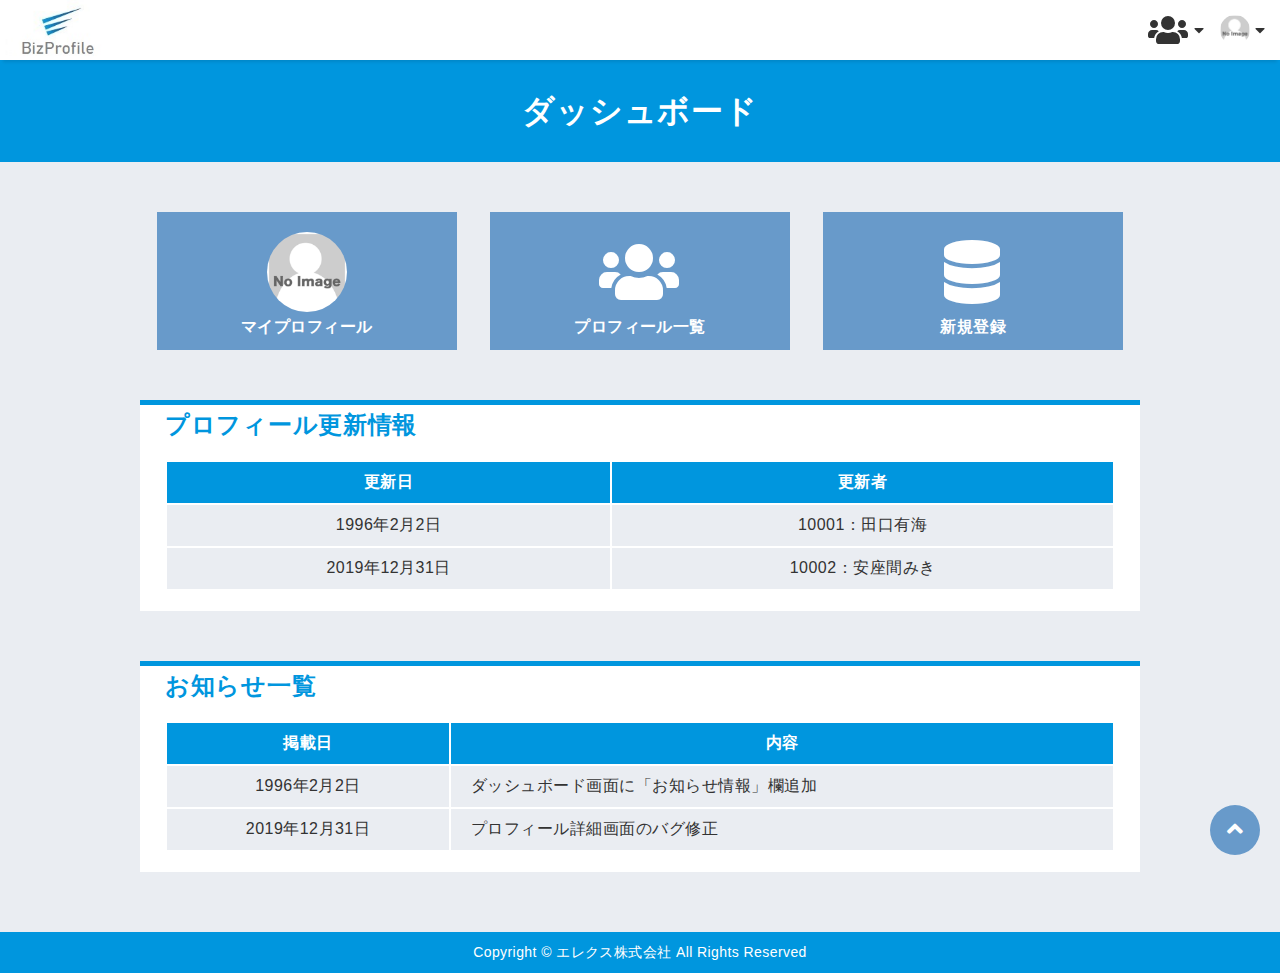
<file: dashboard.html>
<!DOCTYPE html>
<html lang="ja">

<head>
  <meta charset="UTF-8">
  <meta name="viewport" content="width=device-width, initial-scale=1.0">
  <meta http-equiv="X-UA-Compatible" content="ie=edge">
  <title>ダッシュボード | BizProfile</title>
  <link rel="stylesheet" type="text/css" href="/css/ress.css">
  <link rel="stylesheet" type="text/css" href="/css/common.css">
  <link rel="stylesheet" type="text/css" href="/css/dashboard.css">
  <link rel="stylesheet" href="https://use.fontawesome.com/releases/v5.6.4/css/all.css">
</head>

<body>
  <header class="header">
    <div class="header__logo">
      <a href="/dashboard.html"><img src="/images/img_logo_elecs.jpg" alt="BizProfile" class="header__logo"></a>
    </div>
    <nav class="sp-none">
      <ul class="header__nav">
        <li class="header__nav-item">
          <span class="fas fa-users fa-2x"></span>
          <span class="fas fa-caret-down header__nav-item-arrows"></span>
          <ul class="header__dropDown">
            <li class="header__dropDown-item"><a href="/memberlist.html">プロフィール一覧</a></li>
            <li class="header__dropDown-item"><a href="#">新規登録</a></li>
          </ul>
        </li>
        <li class="header__nav-item">
          <img src="/images/no_image.png" alt="個人メニュー" class="header__nav-item-image">
          <span class="fas fa-caret-down header__nav-item-arrows"></span>
          <ul class="header__dropDown">
            <li class="header__dropDown-item header__dropDown-item--userName">小寺ひめ</li>
            <li class="header__dropDown-item"><a href="/dashboard.html">ダッシュボード</a></li>
            <li class="header__dropDown-item"><a href="/memberdetail.html">マイプロフィール</a></li>
          </ul>
        </li>
      </ul>
    </nav>
    <nav class="global-nav pc-none">
      <div class="global-nav__user">
        <div class="global-nav__userIcon">
          <img src="/images/no_image.png" alt="個人メニュー" class="global-nav__userIcon-image">
        </div>
        <div class="global-nav__userName">小寺ひめ</div>
      </div>
      <ul class="global-nav__list">
        <li class="global-nav__item"><a href="/dashboard.html">ダッシュボード</a></li>
        <li class="global-nav__item"><a href="/memberdetail.html">マイプロフィール</a></li>
        <li class="global-nav__item"><a href="/memberlist.html">プロフィール一覧</a></li>
        <li class="global-nav__item"><a href="">新規登録</a></li>
      </ul>
    </nav>
    <div class="hamburger" id="js-hamburger">
      <span class="hamburger__line hamburger__line--1"></span>
      <span class="hamburger__line hamburger__line--2"></span>
      <span class="hamburger__line hamburger__line--3"></span>
    </div>
    <div class="black-bg" id="js-black-bg"></div>
  </header>
  <div class="main">
    <h1 class="title">ダッシュボード</h1>
    <nav class="menu">
      <ul class="menu__nav">
        <li class="menu__nav-item">
          <a href="/memberdetail.html">
            <img src="/images/no_image.png" alt="マイプロフィール" class="menu__nav-item-image-circle">
            <span class="menu__nav-item-text">マイプロフィール</span>
          </a>
        </li>
        <li class="menu__nav-item">
          <a href="/memberlist.html">
            <span class="menu__nav-item-icon">
              <span class="fas fa-users fa-4x menu__nav-item-icon-color"></span>
            </span>
            <span class="menu__nav-item-text">プロフィール一覧</span>
          </a>
        </li>
        <li class="menu__nav-item">
          <a href="">
            <span class="menu__nav-item-icon">
              <span class="fas fa-database fa-4x menu__nav-item-icon-color"></span>
            </span>
            <span class="menu__nav-item-text">新規登録</span>
          </a>
        </li>
      </ul>
    </nav>
    <div class="contents">
      <h2 class="contents__title">プロフィール更新情報</h2>
      <table class="table">
        <thead>
          <tr>
            <th class="table__thead">更新日</th>
            <th class="table__thead">更新者</th>
          </tr>
        </thead>
        <tbody>
          <tr>
            <td class="table__tbody">1996年2月2日</td>
            <td class="table__tbody">10001：田口有海</td>
          </tr>
          <tr>
            <td class="table__tbody">2019年12月31日</td>
            <td class="table__tbody">10002：安座間みき</td>
          </tr>
        </tbody>
      </table>
    </div>
    <div class="contents">
      <h2 class="contents__title">お知らせ一覧</h2>
      <table class="table">
        <thead>
          <tr>
            <th class="table__thead ">掲載日</th>
            <th class="table__thead">内容</th>
          </tr>
        </thead>
        <tbody>
          <tr>
            <td class="table__tbody">1996年2月2日</td>
            <td class="table__tbody table__tbody--subject">ダッシュボード画面に「お知らせ情報」欄追加</td>
          </tr>
          <tr>
            <td class="table__tbody">2019年12月31日</td>
            <td class="table__tbody table__tbody--subject">プロフィール詳細画面のバグ修正</td>
          </tr>
        </tbody>
      </table>
    </div>
  </div>
  <footer class="footer">Copyright © エレクス株式会社 All Rights Reserved</footer>
  <div id="page_top" class="page_top"><a href="#"></a></div>

  <script type="text/javascript" src="js/common.js"></script>
</body>

</html>
</file>
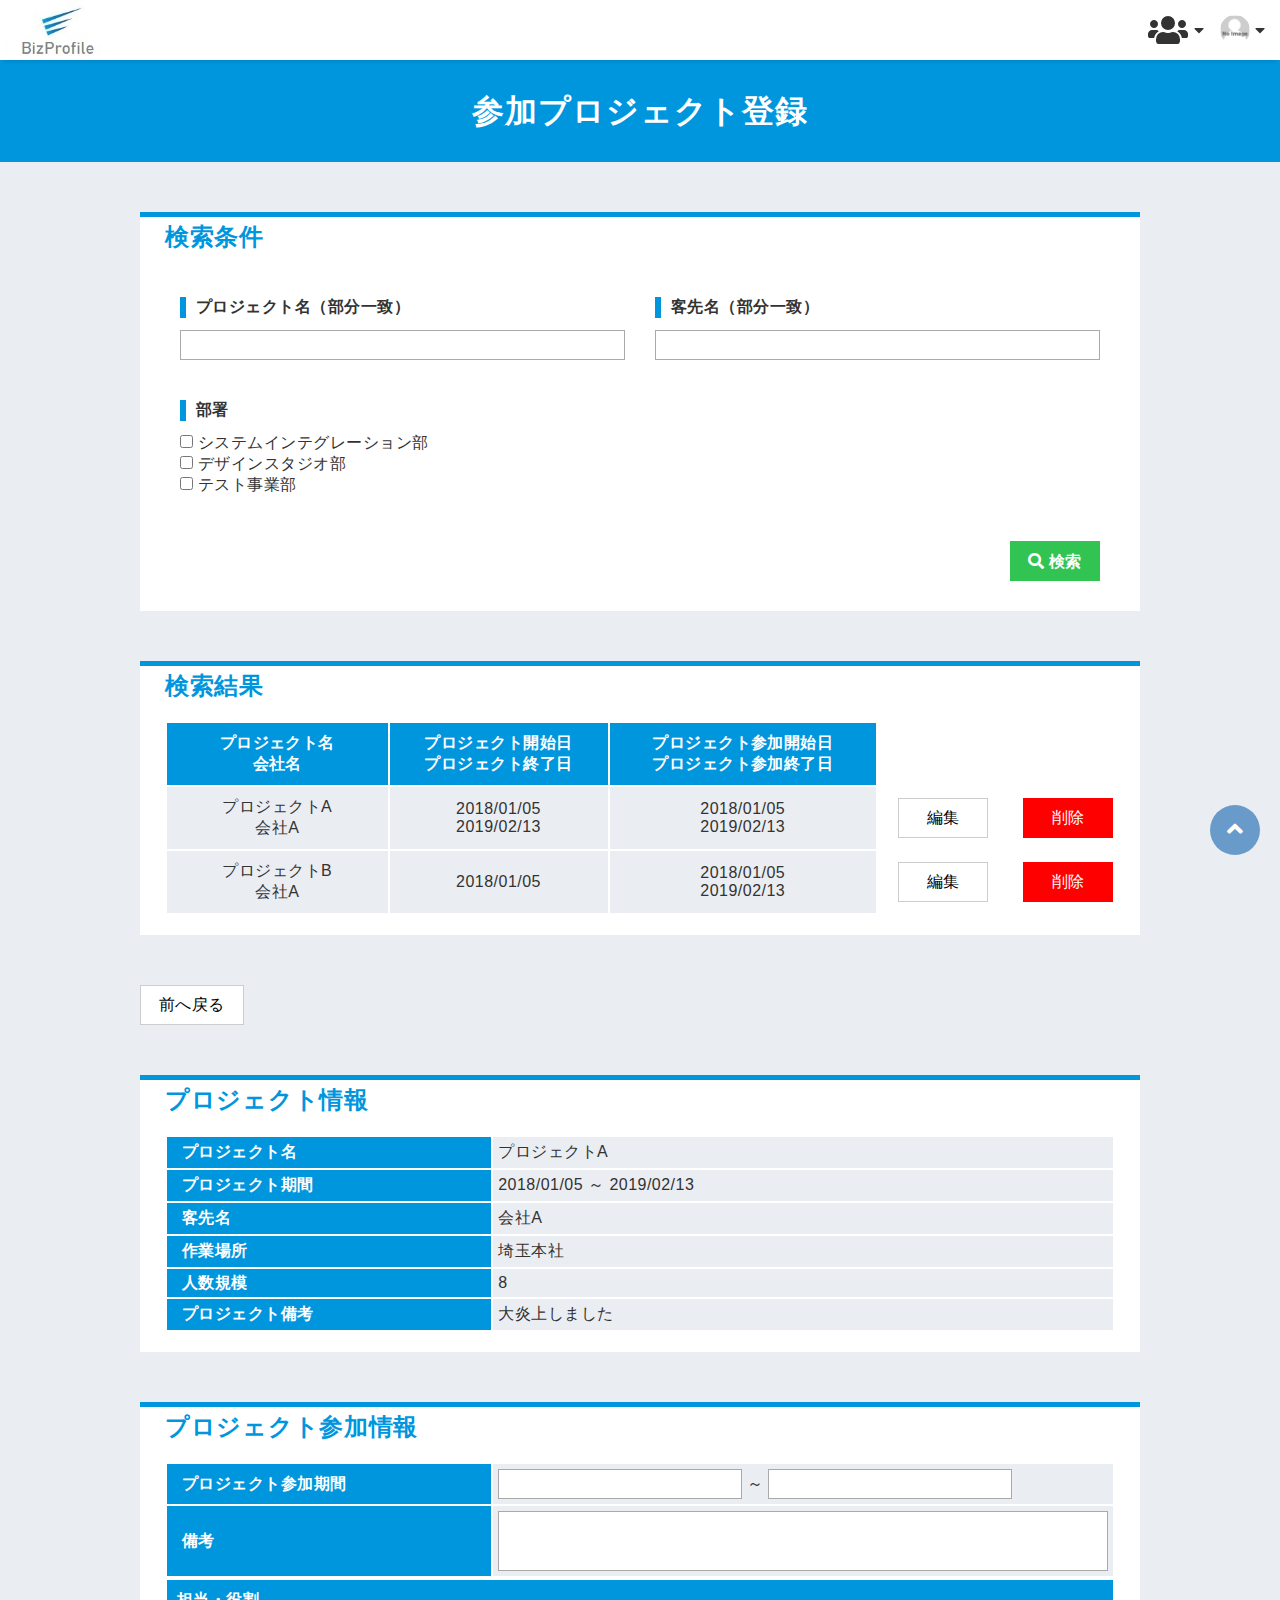
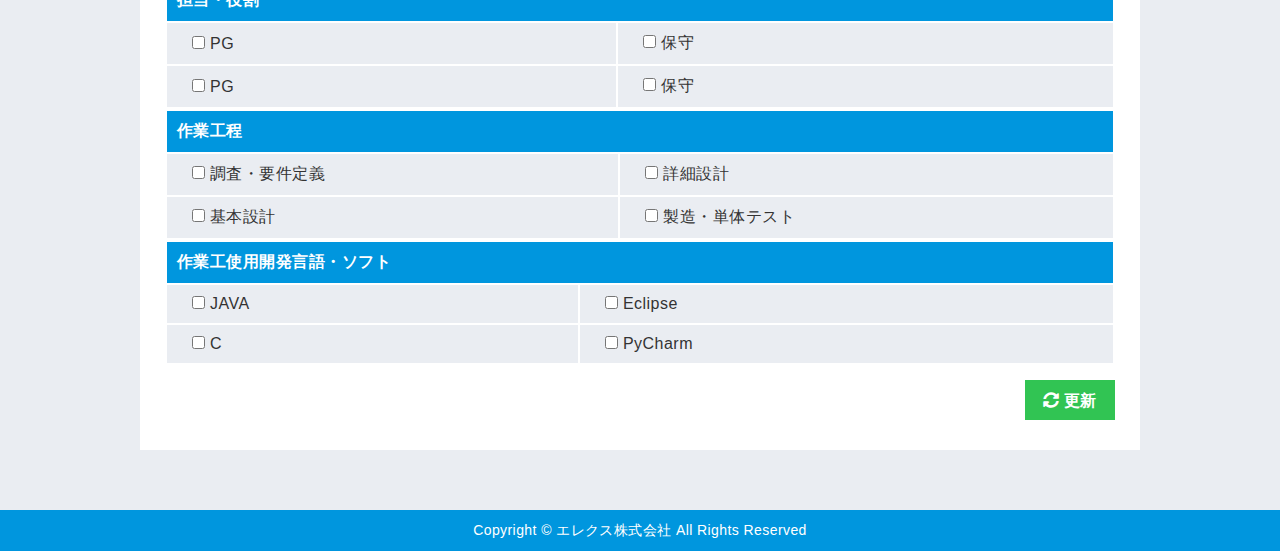
<file: entryproject.html>
<!DOCTYPE html>
<html lang="ja">

<head>
  <meta charset="UTF-8">
  <meta name="viewport" content="width=device-width, initial-scale=1.0">
  <meta http-equiv="X-UA-Compatible" content="ie=edge">
  <title>参加プロジェクト登録 | BizProfile</title>
  <link rel="stylesheet" type="text/css" href="/css/ress.css">
  <link rel="stylesheet" type="text/css" href="/css/common.css">
  <link rel="stylesheet" type="text/css" href="/css/entryproject.css">
  <link rel="stylesheet" href="https://use.fontawesome.com/releases/v5.6.4/css/all.css">
</head>

<body>
  <header class="header">
    <div class="header__logo">
      <a href="/dashboard.html"><img src="/images/img_logo_elecs.jpg" alt="BizProfile" class="header__logo"></a>
    </div>
    <nav class="sp-none">
      <ul class="header__nav">
        <li class="header__nav-item">
          <span class="fas fa-users fa-2x"></span>
          <span class="fas fa-caret-down header__nav-item-arrows"></span>
          <ul class="header__dropDown">
            <li class="header__dropDown-item"><a href="/memberlist.html">プロフィール一覧</a></li>
            <li class="header__dropDown-item"><a href="#">新規登録</a></li>
          </ul>
        </li>
        <li class="header__nav-item">
          <img src="/images/no_image.png" alt="個人メニュー" class="header__nav-item-image">
          <span class="fas fa-caret-down header__nav-item-arrows"></span>
          <ul class="header__dropDown">
            <li class="header__dropDown-item header__dropDown-item--userName">小寺ひめ</li>
            <li class="header__dropDown-item"><a href="/dashboard.html">ダッシュボード</a></li>
            <li class="header__dropDown-item"><a href="/memberdetail.html">マイプロフィール</a></li>
          </ul>
        </li>
      </ul>
    </nav>
    <nav class="global-nav pc-none">
      <div class="global-nav__user">
        <div class="global-nav__userIcon">
          <img src="/images/no_image.png" alt="個人メニュー" class="global-nav__userIcon-image">
        </div>
        <div class="global-nav__userName">小寺ひめ</div>
      </div>
      <ul class="global-nav__list">
        <li class="global-nav__item"><a href="/dashboard.html">ダッシュボード</a></li>
        <li class="global-nav__item"><a href="/memberdetail.html">マイプロフィール</a></li>
        <li class="global-nav__item"><a href="/memberlist.html">プロフィール一覧</a></li>
        <li class="global-nav__item"><a href="">新規登録</a></li>
      </ul>
    </nav>
    <div class="hamburger" id="js-hamburger">
      <span class="hamburger__line hamburger__line--1"></span>
      <span class="hamburger__line hamburger__line--2"></span>
      <span class="hamburger__line hamburger__line--3"></span>
    </div>
    <div class="black-bg" id="js-black-bg"></div>
  </header>
  <div class="main">
    <h1 class="title">参加プロジェクト登録</h1>
    <div class="contents">
      <h2 class="contents__title">検索条件</h2>
      <form class="conditions">
        <ul class="conditions__list">
          <li class="conditions__list__item">
            <div class="conditions__list__item-label">プロジェクト名（部分一致）</div>
            <input type="text" name="example02" class="conditions__list__item-box">
          </li>
          <li class="conditions__list__item">
            <div class="conditions__list__item-label">客先名（部分一致）</div>
            <input type="text" name="example02" class="conditions__list__item-box">
          </li>
          <li class="conditions__list__item">
            <div class="conditions__list__item-label">部署</div>
            <ul class="conditions__list__item-checkbox">
              <li><input type="checkbox"><span class="checkbox--item">システムインテグレーション部</span></li>
              <li><input type="checkbox"><span class="checkbox--item">デザインスタジオ部</span></li>
              <li><input type="checkbox"><span class="checkbox--item">テスト事業部</span></li>
            </ul>
          </li>
        </ul>
      </form>
      <div class="conditions">
        <div class="conditions__btn">
          <input type="submit" value="&#xf002; 検索" class="btn btn--green fas">
        </div>
      </div>
    </div>

    <div class="contents">
      <h2 class="contents__title">検索結果</h2>
      <div class="sp-none">
        <table class="table">
          <thead>
            <tr>
              <th class="table__thead">プロジェクト名<br>会社名</th>
              <th class="table__thead">プロジェクト開始日<br>プロジェクト終了日</th>
              <th class="table__thead">プロジェクト参加開始日<br>プロジェクト参加終了日</th>
              <th class="table__thead__info-button"></th>
            </tr>
          </thead>
          <tbody>
            <tr>
              <td class="table__tbody">プロジェクトA<br>会社A</td>
              <td class="table__tbody">2018/01/05<br>2019/02/13</td>
              <td class="table__tbody">2018/01/05<br>2019/02/13</td>
              <td class="table__tbody__info-button">
                <div class="info-button">
                  <input type="submit" value="編集" class="btn btn--white info-button--pc--white">
                  <input type="submit" value="削除" class="btn btn--delete">
                </div>
              </td>
            </tr>
            <tr>
              <td class="table__tbody">プロジェクトB<br>会社A</td>
              <td class="table__tbody">2018/01/05</td>
              <td class="table__tbody">2018/01/05<br>2019/02/13</td>
              <td class="table__tbody__info-button">
                <div class="info-button">
                  <input type="submit" value="編集" class="btn btn--white info-button--pc--white">
                  <input type="submit" value="削除" class="btn btn--delete">
                </div>
              </td>
            </tr>
          </tbody>
        </table>
      </div>
      <div class="pc-none">
        <table class="table--sp">
          <tr class="table--sp__tr">
            <th colspan="2" class="table--sp__th table--sp__th-name">
              <span>プロジェクトA</span>
            </th>
          </tr>
          <tr class="table--sp__tr">
            <th class="table--sp__th">会社名</th>
            <td class="table--sp__td">会社A</td>
          </tr>
          <tr class="table--sp__tr">
            <th class="table--sp__th">プロジェクト期間</th>
            <td class="table--sp__td">2018/01/05～2019/02/13</td>
          </tr>
          <tr class="table--sp__tr">
            <th class="table--sp__th">プロジェクト参加期間</th>
            <td class="table--sp__td">2018/01/05～2019/02/13</td>
          </tr>
        </table>
        <div class="info-button--sp">
          <input type="submit" value="編集" class="btn btn--white info-button--sp--edit">
          <input type="submit" value="削除" class="btn btn--delete info-button--sp--delete">
        </div>
        <table class="table--sp">
          <tr class="table--sp__tr">
            <th colspan="2" class="table--sp__th table--sp__th-name">
              <span>プロジェクトB</span>
            </th>
          </tr>
          <tr class="table--sp__tr">
            <th class="table--sp__th">会社名</th>
            <td class="table--sp__td">会社B</td>
          </tr>
          <tr class="table--sp__tr">
            <th class="table--sp__th">プロジェクト期間</th>
            <td class="table--sp__td">2018/01/05～</td>
          </tr>
          <tr class="table--sp__tr">
            <th class="table--sp__th">プロジェクト参加期間</th>
            <td class="table--sp__td">2018/01/05～2019/02/13</td>
          </tr>
        </table>
        <div class="info-button--sp">
          <input type="submit" value="編集" class="btn btn--white info-button--sp--edit">
          <input type="submit" value="削除" class="btn btn--delete info-button--sp--delete">
        </div>
      </div>
    </div>
    <div class="contents-nbg">
      <div class="contents-nbg__between">
        <input type="submit" value="前へ戻る" class="btn btn--white">
      </div>
    </div>

    <div class="contents">
      <h2 class="contents__title">プロジェクト情報</h2>
      <table class="table__vertical">
        <tr class="table__vertical__tr">
          <th class="table__vertical__th">プロジェクト名</th>
          <td class="table__vertical__td">プロジェクトA</td>
        </tr>
        <tr class="table__vertical__tr">
          <th class="table__vertical__th">プロジェクト期間</th>
          <td class="table__vertical__td">2018/01/05 ～ 2019/02/13</td>
        </tr>
        <tr class="table__vertical__tr">
          <th class="table__vertical__th">客先名</th>
          <td class="table__vertical__td">会社A</td>
        </tr>
        <tr class="table__vertical__tr">
          <th class="table__vertical__th">作業場所</th>
          <td class="table__vertical__td">埼玉本社</td>
        </tr>
        <tr class="table__vertical__tr">
          <th class="table__vertical__th">人数規模</th>
          <td class="table__vertical__td">8</td>
        </tr>
        <tr class="table__vertical__tr">
          <th class="table__vertical__th">プロジェクト備考</th>
          <td class="table__vertical__td">大炎上しました</td>
        </tr>
      </table>
    </div>

    <div class="contents">
      <h2 class="contents__title">プロジェクト参加情報</h2>
      <table class="table__vertical table__vertical--pdm">
        <tr class="table__vertical__tr">
          <th class="table__vertical__th">プロジェクト参加期間</th>
          <td class="table__vertical__td">
            <input type="text" name="" class="table__vertical__td-box">
            <span class="table__vertical__td--date">～</span>
            <input type="text" name="" class="table__vertical__td-box">
          </td>
        </tr>
        <tr class="table__vertical__tr">
          <th class="table__vertical__th">備考</th>
          <td class="table__vertical__td">
            <input type="text" name="" class="table__vertical__td-remarks">
          </td>
        </tr>
      </table>
      <table class="table__horizontal">
        <tr class="table__horizontal__tr">
          <th class="table__horizontal__th" colspan="2">担当・役割</th>
        </tr>
        <tr class="table__horizontal__tr">
          <td class="table__horizontal__td"><input type="checkbox" name="" value="" class="checkbox--item">PG</td>
          <td class="table__horizontal__td"><input type="checkbox" name="" value="" class="checkbox--item">保守</td>
        </tr>
        <tr class="table__horizontal__tr">
          <td class="table__horizontal__td"><input type="checkbox" name="" value="" class="checkbox--item">PG</td>
          <td class="table__horizontal__td"><input type="checkbox" name="" value="" class="checkbox--item">保守</td>
        </tr>
      </table>
      <table class="table__horizontal">
        <tr class="table__horizontal__tr">
          <th class="table__horizontal__th" colspan="2">作業工程</th>
        </tr>
        <tr class="table__horizontal__tr">
          <td class="table__horizontal__td"><input type="checkbox" name="" value="" class="checkbox--item">調査・要件定義</td>
          <td class="table__horizontal__td"><input type="checkbox" name="" value="" class="checkbox--item">詳細設計</td>
        </tr>
        <tr class="table__horizontal__tr">
          <td class="table__horizontal__td"><input type="checkbox" name="" value="" class="checkbox--item">基本設計</td>
          <td class="table__horizontal__td"><input type="checkbox" name="" value="" class="checkbox--item">製造・単体テスト</td>
        </tr>
      </table>
      <table class="table__horizontal">
        <tr class="table__horizontal__tr">
          <th class="table__horizontal__th" colspan="2">作業工使用開発言語・ソフト</th>
        </tr>
        <tr class="table__horizontal__tr">
          <td class="table__horizontal__td"><input type="checkbox" name="" value="" class="checkbox--item">JAVA</td>
          <td class="table__horizontal__td"><input type="checkbox" name="" value="" class="checkbox--item">Eclipse</td>
        </tr>
        <tr class="table__horizontal__tr">
          <td class="table__horizontal__td"><input type="checkbox" name="" value="" class="checkbox--item">C</td>
          <td class="table__horizontal__td"><input type="checkbox" name="" value="" class="checkbox--item">PyCharm</td>
        </tr>
      </table>
      <div class="update">
        <div class="update__btn">
          <input type="submit" value="&#xf2f1; 更新" class="fas btn btn--green">
        </div>
      </div>
    </div>
  </div>
  <footer class="footer">Copyright © エレクス株式会社 All Rights Reserved</footer>
  <div id="page_top" class="page_top"><a href="#"></a></div>

  <script type="text/javascript" src="js/common.js"></script>
</body>

</html>
</file>
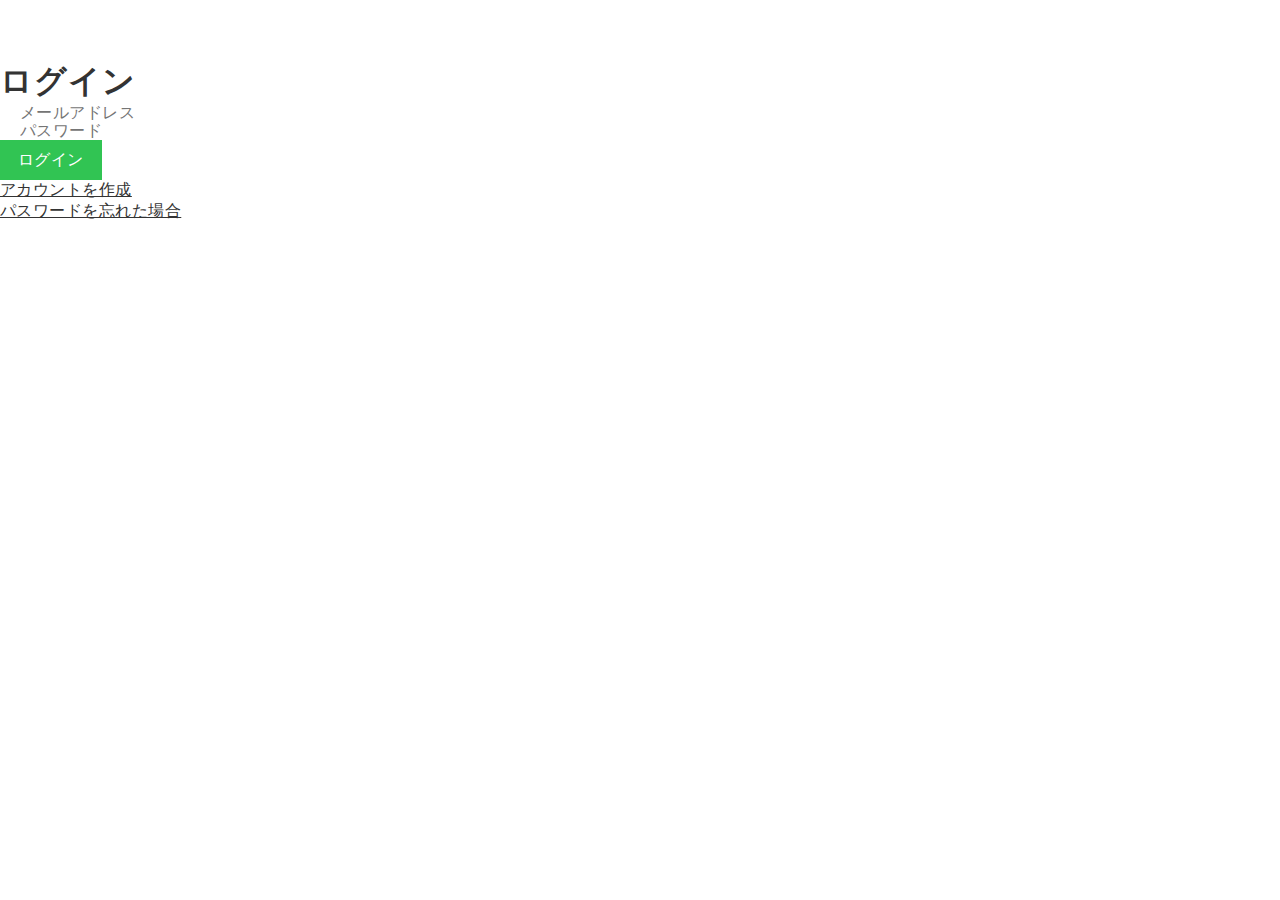
<file: login.html>
<!DOCTYPE html>
<html lang="ja">
<head>
  <meta charset="UTF-8">
  <meta name="viewport" content="width=device-width, initial-scale=1.0">
  <meta http-equiv="X-UA-Compatible" content="ie=edge">
  <title>ログイン | BizProfile</title>
  <link rel="stylesheet" href="/css/ress.css">
  <link rel="stylesheet" href="/css/common.css">
  <link rel="stylesheet" href="/css/login.css">
</head>
<body>
  <div class="main">
    <div class="login">
      <h1 class="login-title">ログイン</h1>
      <form class="login-form">
        <div class="login-form__item">
          <label for="email"></label>
          <input type="email" name="email" required="required" placeholder="メールアドレス" class="login-form__txt-field">
        </div>
        <div class="login-form__item">
          <label for="password"></label>
          <input type="password" name="password" required="required" placeholder="パスワード" class="login-form__txt-field">
        </div>
        <div class="login-form__btn">
          <input type="submit" class="btn btn--green" title="ログイン" value="ログイン">
        </div>
      </form>
      <div class="login-footer">
        <p class="login-footer__txt">
          <a href="#" class="login-footer__link">アカウントを作成</a>
        </p>
        <p class="login-footer__txt">
          <a href="#" class="login-footer__link">パスワードを忘れた場合</a>
        </p>
      </div>
    </div>
  </div>
</body>
</html>
</file>
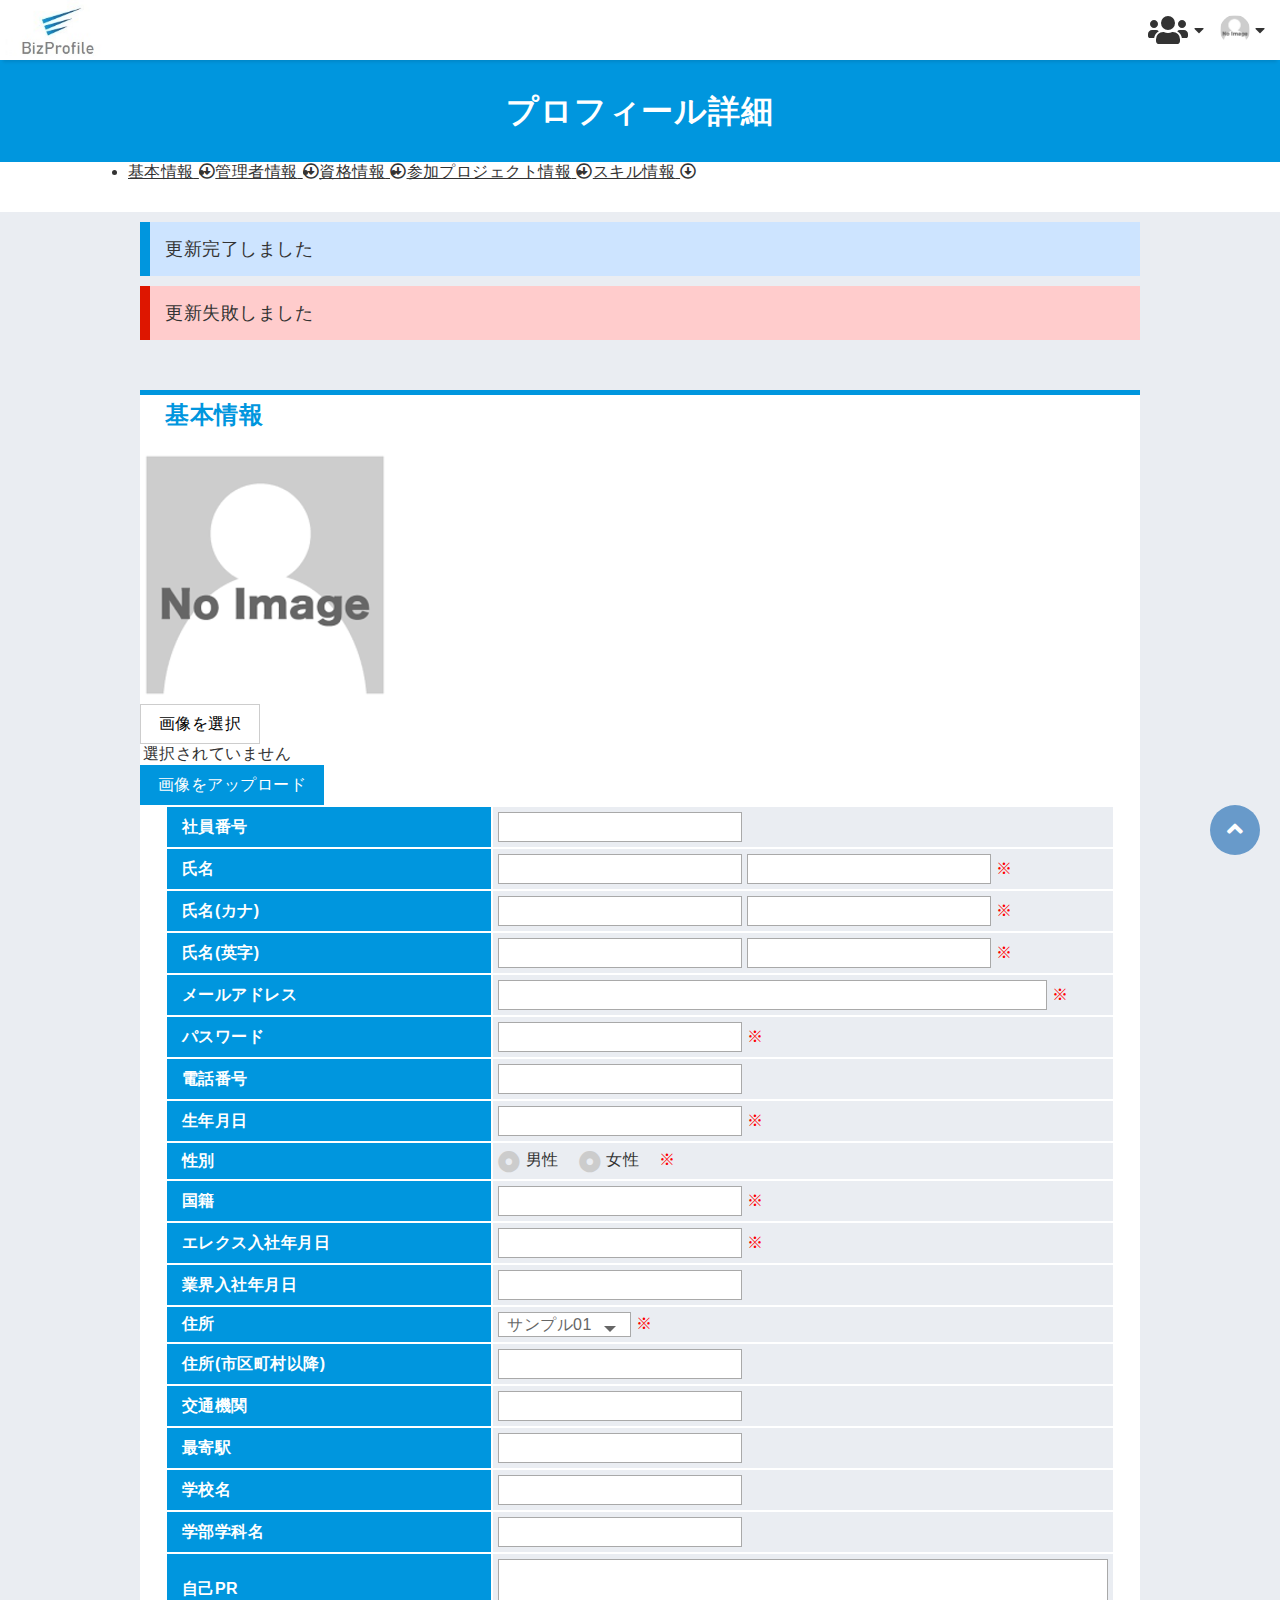
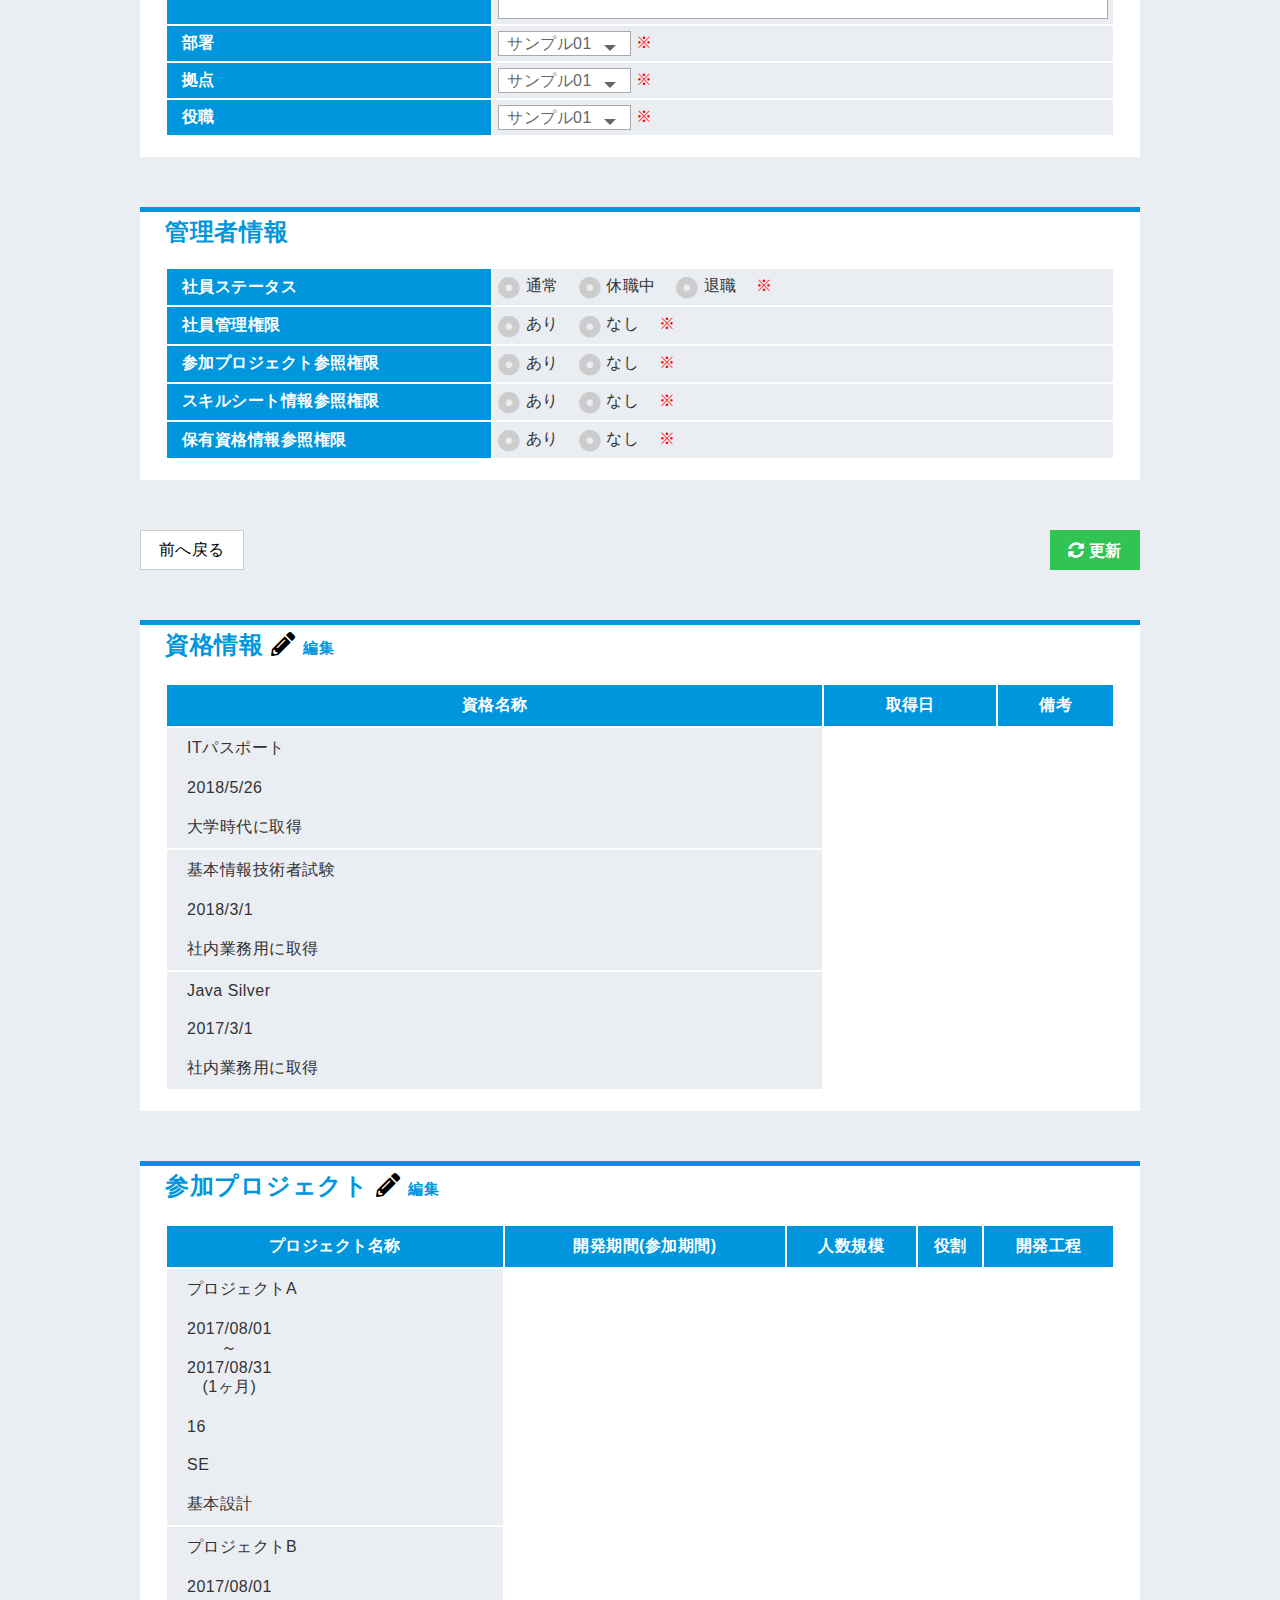
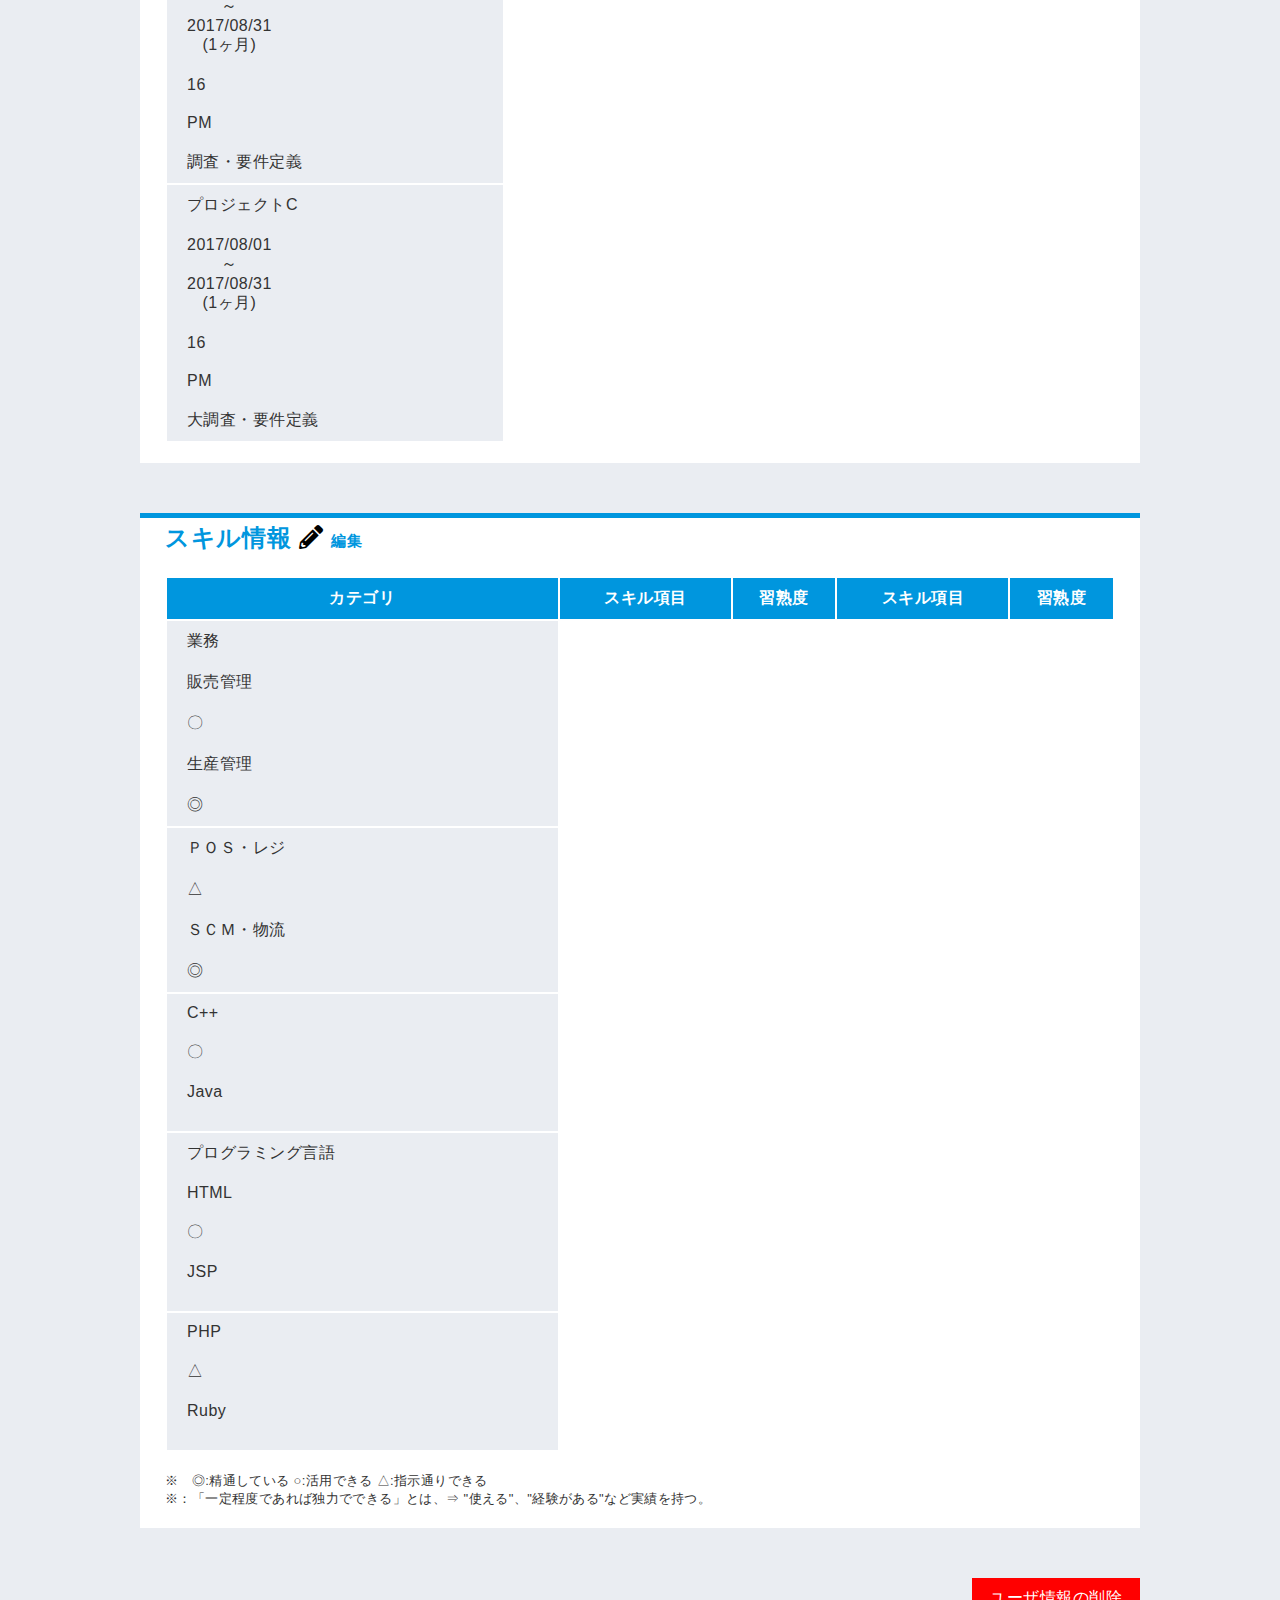
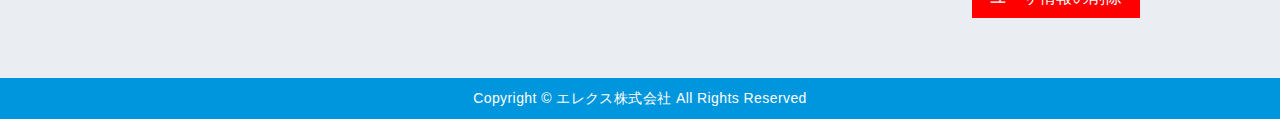
<file: memberdetail.html>
<!DOCTYPE html>
<html lang="ja">

<head>
  <meta charset="UTF-8">
  <meta name="viewport" content="width=device-width, initial-scale=1.0">
  <meta http-equiv="X-UA-Compatible" content="ie=edge">
  <title>プロフィール詳細 | BizProfile</title>
  <link rel="stylesheet" type="text/css" href="/css/ress.css">
  <link rel="stylesheet" type="text/css" href="/css/common.css">
  <link rel="stylesheet" type="text/css" href="/css/memberdetail.css">
  <link rel="stylesheet" href="https://use.fontawesome.com/releases/v5.6.4/css/all.css">
</head>

<body>
  <header class="header">
    <div class="header__logo">
      <a href="/dashboard.html"><img src="/images/img_logo_elecs.jpg" alt="BizProfile" class="header__logo"></a>
    </div>
    <nav class="sp-none">
      <ul class="header__nav">
        <li class="header__nav-item">
          <span class="fas fa-users fa-2x"></span>
          <span class="fas fa-caret-down header__nav-item-arrows"></span>
          <ul class="header__dropDown">
            <li class="header__dropDown-item"><a href="/memberlist.html">プロフィール一覧</a></li>
            <li class="header__dropDown-item"><a href="#">新規登録</a></li>
          </ul>
        </li>
        <li class="header__nav-item">
          <img src="/images/no_image.png" alt="個人メニュー" class="header__nav-item-image">
          <span class="fas fa-caret-down header__nav-item-arrows"></span>
          <ul class="header__dropDown">
            <li class="header__dropDown-item header__dropDown-item--userName">小寺ひめ</li>
            <li class="header__dropDown-item"><a href="/dashboard.html">ダッシュボード</a></li>
            <li class="header__dropDown-item"><a href="/memberdetail.html">マイプロフィール</a></li>
          </ul>
        </li>
      </ul>
    </nav>
    <nav class="global-nav pc-none">
      <div class="global-nav__user">
        <div class="global-nav__userIcon">
          <img src="/images/no_image.png" alt="個人メニュー" class="global-nav__userIcon-image">
        </div>
        <div class="global-nav__userName">小寺ひめ</div>
      </div>
      <ul class="global-nav__list">
        <li class="global-nav__item"><a href="/dashboard.html">ダッシュボード</a></li>
        <li class="global-nav__item"><a href="/memberdetail.html">マイプロフィール</a></li>
        <li class="global-nav__item"><a href="/memberlist.html">プロフィール一覧</a></li>
        <li class="global-nav__item"><a href="">新規登録</a></li>
      </ul>
    </nav>
    <div class="hamburger" id="js-hamburger">
      <span class="hamburger__line hamburger__line--1"></span>
      <span class="hamburger__line hamburger__line--2"></span>
      <span class="hamburger__line hamburger__line--3"></span>
    </div>
    <div class="black-bg" id="js-black-bg"></div>
  </header>
  <div class="main">
    <h1 class="title">プロフィール詳細</h1>
    <div class="anchor sp-none">
      <ul class="anchor__list">
        <li class="anchor__item">
          <a href="#basic" class="anchor__item-link">
            <span class="anchor__item-name">基本情報</span>
            <span class="far fa-arrow-alt-circle-down anchor__item-icon"></span>
          </a>
        </li>
        <li class="anchor__item">
          <a href="#admin" class="anchor__item-link">
            <span class="anchor__item-name">管理者情報</span>
            <span class="far fa-arrow-alt-circle-down anchor__item-icon"></span>
          </a>
        </li>
        <li class="anchor__item">
          <a href="#qualification" class="anchor__item-link">
            <span class="anchor__item-name">資格情報</span>
            <span class="far fa-arrow-alt-circle-down anchor__item-icon"></span>
          </a>
        </li>
        <li class="anchor__item">
          <a href="#project" class="anchor__item-link">
            <span class="anchor__item-name">参加プロジェクト情報</span>
            <span class="far fa-arrow-alt-circle-down anchor__item-icon"></span>
          </a>
        </li>
        <li class="anchor__item">
          <a href="#skill" class="anchor__item-link">
            <span class="anchor__item-name">スキル情報</span>
            <span class="far fa-arrow-alt-circle-down anchor__item-icon"></span>
          </a>
        </li>
      </ul>
    </div>
    <div class="anchor-sp pc-none">
      <ul class="anchor-sp__list">
        <li class="anchor-sp__item">
          <a href="#basic" class="anchor-sp__item-link">
            <span class="anchor-sp__item-name">基本情報</span>
            <span class="far fa-arrow-alt-circle-down anchor-sp__item-icon"></span>
          </a>
        </li>
        <li class="anchor-sp__item">
          <a href="#admin" class="anchor-sp__item-link">
            <span class="anchor-sp__item-name">管理者情報</span>
            <span class="far fa-arrow-alt-circle-down anchor-sp__item-icon"></span>
          </a>
        </li>
        <li class="anchor-sp__item">
          <a href="#qualification" class="anchor-sp__item-link">
            <span class="anchor-sp__item-name">資格情報</span>
            <span class="far fa-arrow-alt-circle-down anchor-sp__item-icon"></span>
          </a>
        </li>
        <li class="anchor-sp__item">
          <a href="#project" class="anchor-sp__item-link">
            <span class="anchor-sp__item-name">参加プロジェクト情報</span>
            <span class="far fa-arrow-alt-circle-down anchor-sp__item-icon"></span>
          </a>
        </li>
        <li class="anchor-sp__item">
          <a href="#skill" class="anchor-sp__item-link">
            <span class="anchor-sp__item-name">スキル情報</span>
            <span class="far fa-arrow-alt-circle-down anchor-sp__item-icon"></span>
          </a>
        </li>
      </ul>
    </div>
    <div class="message message--success">
      <div class="message__text">更新完了しました</div>
    </div>
    <div class="message message--error">
      <div class="message__text">更新失敗しました</div>
    </div>
    <div id="basic">
      <div class="contents">
        <h2 class="contents__title">基本情報</h2>
        <div class="employee">
          <div class="employee__img">
            <a href=""><img src="/images/no_image.png" alt="社員画像" class="employee__img-item"></a>
          </div>
          <div class="employee-btn">
            <input type="submit" value="画像を選択" class="btn btn--img">
            <span style="padding-left: 3px;">選択されていません</span>
          </div>
          <div class="employee-btn">
            <input type="submit" value="画像をアップロード" class="btn btn--blue">
          </div>
        </div>
        <table class="table__vertical">
          <tr class="table__vertical__tr">
            <th class="table__vertical__th">社員番号</th>
            <td class="table__vertical__td">
              <input type="text" name="" class="table__vertical__td-box">
            </td>
          </tr>
          <tr class="table__vertical__tr">
            <th class="table__vertical__th asterisk--sp">氏名</th>
            <td class="table__vertical__td">
              <input type="text" name="" class="table__vertical__td-box table__vertical__td-box--sp">
              <input type="text" name="" class="table__vertical__td-box table__vertical__td-box--sp">
              <span class="asterisk">※</span>
            </td>
          </tr>
          <tr class="table__vertical__tr">
            <th class="table__vertical__th asterisk--sp">氏名(カナ)</th>
            <td class="table__vertical__td">
              <input type="text" name="" class="table__vertical__td-box table__vertical__td-box--sp">
              <input type="text" name="" class="table__vertical__td-box table__vertical__td-box--sp">
              <span class="asterisk">※</span>
            </td>
          </tr>
          <tr class="table__vertical__tr">
            <th class="table__vertical__th asterisk--sp">氏名(英字)</th>
            <td class="table__vertical__td">
              <input type="text" name="" class="table__vertical__td-box table__vertical__td-box--sp">
              <input type="text" name="" class="table__vertical__td-box table__vertical__td-box--sp">
              <span class="asterisk">※</span>
            </td>
          </tr>
          <tr class="table__vertical__tr">
            <th class="table__vertical__th asterisk--sp">メールアドレス</th>
            <td class="table__vertical__td">
              <input type="text" name="" class="table__vertical__td-box table__vertical__td-box--mail">
              <span class="asterisk">※</span>
            </td>
          </tr>
          <tr class="table__vertical__tr">
            <th class="table__vertical__th asterisk--sp">パスワード</th>
            <td class="table__vertical__td">
              <input type="text" name="" class="table__vertical__td-box">
              <span class="asterisk">※</span>
            </td>
          </tr>
          <tr class="table__vertical__tr">
            <th class="table__vertical__th asterisk--sp">電話番号</th>
            <td class="table__vertical__td">
              <input type="text" name="" class="table__vertical__td-box">
            </td>
          </tr>
          <tr class="table__vertical__tr">
            <th class="table__vertical__th asterisk--sp">生年月日</th>
            <td class="table__vertical__td">
              <input type="text" name="" class="table__vertical__td-box">
              <span class="asterisk">※</span>
            </td>
          </tr>
          <tr class="table__vertical__tr">
            <th class="table__vertical__th asterisk--sp">性別</th>
            <td class="table__vertical__td table__vertical__td__radio">
              <label>
                <input type="radio" name="radio1" class="radiobutton">
                <span class="radio-fontas"></span>男性
              </label>
              <label>
                <input type="radio" name="radio1" class="radiobutton">
                <span class="radio-fontas"></span>女性
              </label>
              <span class="asterisk">※</span>
            </td>
          </tr>
          <tr class="table__vertical__tr">
            <th class="table__vertical__th asterisk--sp">国籍</th>
            <td class="table__vertical__td">
              <input type="text" name="" class="table__vertical__td-box">
              <span class="asterisk">※</span>
            </td>
          </tr>
          <tr class="table__vertical__tr">
            <th class="table__vertical__th asterisk--sp">エレクス入社年月日</th>
            <td class="table__vertical__td">
              <input type="text" name="" class="table__vertical__td-box">
              <span class="asterisk">※</span>
            </td>
          </tr>
          <tr class="table__vertical__tr">
            <th class="table__vertical__th">業界入社年月日</th>
            <td class="table__vertical__td">
              <input type="text" name="" class="table__vertical__td-box">
            </td>
          </tr>
          <tr class="table__vertical__tr">
            <th class="table__vertical__th asterisk--sp">住所</th>
            <td class="table__vertical__td">
              <div class="table__vertical__td--address">
                <div class="pullDown">
                  <select name="example01" class="pullDown-list">
                    <option value="aaa">サンプル01</option>
                  </select>
                </div>
                <div class="asterisk asterisk--pd sp-none">※</div>
              </div>
            </td>
          </tr>
          <tr class="table__vertical__tr">
            <th class="table__vertical__th">住所(市区町村以降)</th>
            <td class="table__vertical__td">
              <input type="text" name="" class="table__vertical__td-box">
            </td>
          </tr>
          <tr class="table__vertical__tr">
            <th class="table__vertical__th">交通機関</th>
            <td class="table__vertical__td">
              <input type="text" name="" class="table__vertical__td-box">
            </td>
          </tr>
          <tr class="table__vertical__tr">
            <th class="table__vertical__th">最寄駅</th>
            <td class="table__vertical__td">
              <input type="text" name="" class="table__vertical__td-box">
            </td>
          </tr>
          <tr class="table__vertical__tr">
            <th class="table__vertical__th">学校名</th>
            <td class="table__vertical__td">
              <input type="text" name="" class="table__vertical__td-box">
            </td>
          </tr>
          <tr class="table__vertical__tr">
            <th class="table__vertical__th">学部学科名</th>
            <td class="table__vertical__td">
              <input type="text" name="" class="table__vertical__td-box">
            </td>
          </tr>
          <tr class="table__vertical__tr">
            <th class="table__vertical__th">自己PR</th>
            <td class="table__vertical__td">
              <input type="text" name="" class="table__vertical__td-pr">
            </td>
          </tr>
          <tr class="table__vertical__tr">
            <th class="table__vertical__th asterisk--sp">部署</th>
            <td class="table__vertical__td">
              <div class="table__vertical__td--address">
                <div class="pullDown">
                  <select name="example01" class="pullDown-list">
                    <option value="aaa">サンプル01</option>
                  </select>
                </div>
                <div class="asterisk asterisk--pd sp-none">※</div>
              </div>
            </td>
          </tr>
          <tr class="table__vertical__tr">
            <th class="table__vertical__th asterisk--sp">拠点</th>
            <td class="table__vertical__td">
              <div class="table__vertical__td--address">
                <div class="pullDown">
                  <select name="example01" class="pullDown-list">
                    <option value="aaa">サンプル01</option>
                  </select>
                </div>
                <div class="asterisk asterisk--pd sp-none">※</div>
              </div>
            </td>
          </tr>
          <tr class="table__vertical__tr">
            <th class="table__vertical__th asterisk--sp">役職</th>
            <td class="table__vertical__td">
              <div class="table__vertical__td--address">
                <div class="pullDown">
                  <select name="example01" class="pullDown-list">
                    <option value="aaa">サンプル01</option>
                  </select>
                </div>
                <div class="asterisk asterisk--pd sp-none">※</div>
              </div>
            </td>
          </tr>
        </table>
      </div>
    </div>
    <div id="admin">
      <div class="contents">
        <h2 class="contents__title">管理者情報</h2>
        <table class="table__vertical">
          <tr class="table__vertical__tr">
            <th class="table__vertical__th asterisk--sp">社員ステータス</th>
            <td class="table__vertical__td table__vertical__td__radio">
              <label>
                <input type="radio" name="radio1" class="radiobutton">
                <span class="radio-fontas"></span>通常
              </label>
              <label>
                <input type="radio" name="radio1" class="radiobutton">
                <span class="radio-fontas"></span>休職中
              </label>
              <label>
                <input type="radio" name="radio1" class="radiobutton">
                <span class="radio-fontas"></span>退職
              </label>
              <span class="asterisk">※</span>
            </td>
          </tr>
          <tr class="table__vertical__tr">
            <th class="table__vertical__th asterisk--sp">社員管理権限</th>
            <td class="table__vertical__td table__vertical__td__radio">
              <label>
                <input type="radio" name="radio1" class="radiobutton">
                <span class="radio-fontas"></span>あり
              </label>
              <label>
                <input type="radio" name="radio1" class="radiobutton">
                <span class="radio-fontas"></span>なし
              </label>
              <span class="asterisk">※</span>
            </td>
          </tr>
          <tr class="table__vertical__tr">
            <th class="table__vertical__th asterisk--sp">参加プロジェクト参照権限</th>
            <td class="table__vertical__td table__vertical__td__radio">
              <label>
                <input type="radio" name="radio1" class="radiobutton">
                <span class="radio-fontas"></span>あり
              </label>
              <label>
                <input type="radio" name="radio1" class="radiobutton">
                <span class="radio-fontas"></span>なし
              </label>
              <span class="asterisk">※</span>
            </td>
          </tr>
          <tr class="table__vertical__tr">
            <th class="table__vertical__th asterisk--sp">スキルシート情報参照権限</th>
            <td class="table__vertical__td table__vertical__td__radio">
              <label>
                <input type="radio" name="radio1" class="radiobutton">
                <span class="radio-fontas"></span>あり
              </label>
              <label>
                <input type="radio" name="radio1" class="radiobutton">
                <span class="radio-fontas"></span>なし
              </label>
              <span class="asterisk">※</span>
            </td>
          </tr>
          <tr class="table__vertical__tr">
            <th class="table__vertical__th asterisk--sp">保有資格情報参照権限</th>
            <td class="table__vertical__td table__vertical__td__radio">
              <label>
                <input type="radio" name="radio1" class="radiobutton">
                <span class="radio-fontas"></span>あり
              </label>
              <label>
                <input type="radio" name="radio1" class="radiobutton">
                <span class="radio-fontas"></span>なし
              </label>
              <span class="asterisk">※</span>
            </td>
          </tr>
        </table>
      </div>
    </div>
    <div class="contents-nbg">
      <div class="contents-nbg__between">
        <input type="submit" value="前へ戻る" class="btn btn--white btn--between">
        <input type="submit" value="&#xf2f1; 更新" class="fas btn btn--green">
      </div>
    </div>
    <div id="qualification">
      <div class="contents">
        <h2 class="contents__title contents__title--edit">資格情報
          <a href="/relatedqualification.html" class="btn--edit">
            <span class="fas fa-pencil-alt btn--edit-icon"></span>
            <span class="btn--edit-link edit__text-sp">編集</span>
          </a>
        </h2>
        <div class="sp-none">
          <table class="table">
            <thead>
              <tr>
                <th class="table__thead">資格名称</th>
                <th class="table__thead">取得日</th>
                <th class="table__thead">備考</th>
              </tr>
            </thead>
            <tbody>
              <tr>
                <td class="table__tbody">ITパスポート</td>
                <td class="table__tbody">2018/5/26</td>
                <td class="table__tbody">大学時代に取得</td>
              </tr>
              <tr>
                <td class="table__tbody">基本情報技術者試験</td>
                <td class="table__tbody">2018/3/1</td>
                <td class="table__tbody">社内業務用に取得</td>
              </tr>
              <tr>
                <td class="table__tbody">Java Silver</td>
                <td class="table__tbody">2017/3/1</td>
                <td class="table__tbody">社内業務用に取得</td>
              </tr>
            </tbody>
          </table>
        </div>
        <div class="pc-none">
          <table class="table--sp">
            <tr class="table--sp__tr">
              <th colspan="2" class="table--sp__th table--sp__th-name">
                <span>ITパスポート</span>
              </th>
            </tr>
            <tr class="table--sp__tr">
              <th class="table--sp__th">取得日</th>
              <td class="table--sp__td">2018/5/26</td>
            </tr>
            <tr class="table--sp__tr">
              <th class="table--sp__th">備考</th>
              <td class="table--sp__td">大学時代に取得</td>
            </tr>
          </table>
          <table class="table--sp">
            <tr class="table--sp__tr">
              <th colspan="2" class="table--sp__th table--sp__th-name">
                <span>基本情報技術者試験</span>
              </th>
            </tr>
            <tr class="table--sp__tr">
              <th class="table--sp__th">取得日</th>
              <td class="table--sp__td">2018/3/1</td>
            </tr>
            <tr class="table--sp__tr">
              <th class="table--sp__th">備考</th>
              <td class="table--sp__td">社内業務用に取得</td>
            </tr>
          </table>
          <table class="table--sp">
            <tr class="table--sp__tr">
              <th colspan="2" class="table--sp__th table--sp__th-name">
                <span>Java Silver</span>
              </th>
            </tr>
            <tr class="table--sp__tr">
              <th class="table--sp__th">取得日</th>
              <td class="table--sp__td">2017/3/1</td>
            </tr>
            <tr class="table--sp__tr">
              <th class="table--sp__th">備考</th>
              <td class="table--sp__td">社内業務用に取得</td>
            </tr>
          </table>
        </div>
      </div>
    </div>
    <div id="project">
      <div class="contents">
        <h2 class="contents__title contents__title--edit">参加プロジェクト
          <a href="/entryproject.html" class="btn--edit">
            <span class="fas fa-pencil-alt btn--edit-icon"></span>
            <span class="btn--edit-link edit__text-sp">編集</span>
          </a>
        </h2>
        <div class="sp-none">
          <table class="table">
            <thead>
              <tr>
                <th class="table__thead">プロジェクト名称</th>
                <th class="table__thead">開発期間(参加期間)</th>
                <th class="table__thead">人数規模</th>
                <th class="table__thead">役割</th>
                <th class="table__thead">開発工程</th>
              </tr>
            </thead>
            <tbody>
              <tr>
                <td class="table__tbody">プロジェクトA</td>
                <td class="table__tbody">2017/08/01<br> ～ <br>2017/08/31 <br>(1ヶ月)</td>
                <td class="table__tbody">16</td>
                <td class="table__tbody">SE</td>
                <td class="table__tbody">基本設計</td>
              </tr>
              <tr>
                <td class="table__tbody">プロジェクトB</td>
                <td class="table__tbody">2017/08/01<br> ～ <br>2017/08/31 <br>(1ヶ月)</td>
                <td class="table__tbody">16</td>
                <td class="table__tbody">PM</td>
                <td class="table__tbody">調査・要件定義</td>
              </tr>
              <tr>
                <td class="table__tbody">プロジェクトC</td>
                <td class="table__tbody">2017/08/01<br> ～ <br>2017/08/31 <br>(1ヶ月)</td>
                <td class="table__tbody">16</td>
                <td class="table__tbody">PM</td>
                <td class="table__tbody">大調査・要件定義</td>
              </tr>
            </tbody>
          </table>
        </div>
        <div class="pc-none">
          <table class="table--sp">
            <tr class="table--sp__tr">
              <th colspan="2" class="table--sp__th table--sp__th-name">
                <span>プロジェクトA</span>
              </th>
            </tr>
            <tr class="table--sp__tr">
              <th class="table--sp__th">開発期間<br>(参加期間)</th>
              <td class="table--sp__td">2017/08/01 ～ 2017/08/31 (1ヶ月)</td>
            </tr>
            <tr class="table--sp__tr">
              <th class="table--sp__th">人数規模</th>
              <td class="table--sp__td">16</td>
            </tr>
            <tr class="table--sp__tr">
              <th class="table--sp__th">役割</th>
              <td class="table--sp__td">SE</td>
            </tr>
            <tr class="table--sp__tr">
              <th class="table--sp__th">開発工程</th>
              <td class="table--sp__td">基本設計</td>
            </tr>
          </table>
          <table class="table--sp">
            <tr class="table--sp__tr">
              <th colspan="2" class="table--sp__th table--sp__th-name">
                <span>プロジェクトB</span>
              </th>
            </tr>
            <tr class="table--sp__tr">
              <th class="table--sp__th">開発期間<br>(参加期間)</th>
              <td class="table--sp__td">2017/08/01 ～ 2017/08/31 (1ヶ月)</td>
            </tr>
            <tr class="table--sp__tr">
              <th class="table--sp__th">人数規模</th>
              <td class="table--sp__td">16</td>
            </tr>
            <tr class="table--sp__tr">
              <th class="table--sp__th">役割</th>
              <td class="table--sp__td">PM</td>
            </tr>
            <tr class="table--sp__tr">
              <th class="table--sp__th">開発工程</th>
              <td class="table--sp__td">調査・要件定義</td>
            </tr>
          </table>
          <table class="table--sp">
            <tr class="table--sp__tr">
              <th colspan="2" class="table--sp__th table--sp__th-name">
                <span>プロジェクトC</span>
              </th>
            </tr>
            <tr class="table--sp__tr">
              <th class="table--sp__th">開発期間<br>(参加期間)</th>
              <td class="table--sp__td">2017/08/01 ～ 2017/08/31 (1ヶ月)</td>
            </tr>
            <tr class="table--sp__tr">
              <th class="table--sp__th">人数規模</th>
              <td class="table--sp__td">16</td>
            </tr>
            <tr class="table--sp__tr">
              <th class="table--sp__th">役割</th>
              <td class="table--sp__td">PM</td>
            </tr>
            <tr class="table--sp__tr">
              <th class="table--sp__th">開発工程</th>
              <td class="table--sp__td">大調査・要件定義</td>
            </tr>
          </table>
        </div>
      </div>
    </div>
    <div id="skill">
      <div class="contents">
        <h2 class="contents__title contents__title--edit">スキル情報
          <a href="/relatedskill.html" class="btn--edit">
            <span class="fas fa-pencil-alt btn--edit-icon"></span>
            <span class="btn--edit-link edit__text-sp">編集</span>
          </a>
        </h2>
        <div class="sp-none">
          <table class="table">
            <thead>
              <tr>
                <th class="table__thead">カテゴリ</th>
                <th class="table__thead">スキル項目</th>
                <th class="table__thead">習熟度</th>
                <th class="table__thead">スキル項目</th>
                <th class="table__thead">習熟度</th>
              </tr>
            </thead>
            <tbody>
              <tr>
                <td class="table__tbody" rowspan="3">業務</td>
                <td class="table__tbody">販売管理</td>
                <td class="table__tbody">〇</td>
                <td class="table__tbody">生産管理</td>
                <td class="table__tbody">◎</td>
              </tr>
              <tr>
                <td class="table__tbody">ＰＯＳ・レジ</td>
                <td class="table__tbody">△</td>
                <td class="table__tbody">ＳＣＭ・物流</td>
                <td class="table__tbody">◎</td>
              </tr>
              <tr>
                <td class="table__tbody">C++</td>
                <td class="table__tbody">〇</td>
                <td class="table__tbody">Java</td>
                <td class="table__tbody"></td>
              </tr>
              <tr>
                <td class="table__tbody" rowspan="2">プログラミング言語</td>
                <td class="table__tbody">HTML</td>
                <td class="table__tbody">〇</td>
                <td class="table__tbody">JSP</td>
                <td class="table__tbody"></td>
              </tr>
              <tr>
                <td class="table__tbody">PHP</td>
                <td class="table__tbody">△</td>
                <td class="table__tbody">Ruby</td>
                <td class="table__tbody"></td>
              </tr>
            </tbody>
          </table>
        </div>
        <div class="pc-none">
          <table class="table">
            <thead>
              <tr>
                <th class="table__thead">カテゴリ</th>
                <th class="table__thead">スキル項目</th>
                <th class="table__thead">習熟度</th>
              </tr>
            </thead>
            <tbody>
              <tr>
                <td class="table__tbody" rowspan="6">業務</td>
                <td class="table__tbody">販売管理</td>
                <td class="table__tbody">〇</td>
              </tr>
              <tr>
                <td class="table__tbody">生産管理</td>
                <td class="table__tbody">◎</td>
              </tr>
              <tr>
                <td class="table__tbody">ＰＯＳ・レジ</td>
                <td class="table__tbody">△</td>
              </tr>
              <tr>
                <td class="table__tbody">ＳＣＭ・物流</td>
                <td class="table__tbody">◎</td>
              </tr>
              <tr>
                <td class="table__tbody">C++</td>
                <td class="table__tbody">〇</td>
              </tr>
              <tr>
                <td class="table__tbody">Java</td>
                <td class="table__tbody"></td>
              </tr>
              <tr>
                <td class="table__tbody" rowspan="4">プログラミング言語</td>
                <td class="table__tbody">HTML</td>
                <td class="table__tbody">〇</td>
              </tr>
              <tr>
                <td class="table__tbody">JSP</td>
                <td class="table__tbody"></td>
              </tr>
              <tr>
                <td class="table__tbody">PHP</td>
                <td class="table__tbody">△</td>
              </tr>
              <tr>
                <td class="table__tbody">Ruby</td>
                <td class="table__tbody"></td>
              </tr>
            </tbody>
          </table>
        </div>
        <div class="explanation">
          <p class="explanation__paragraph">※　◎:精通している ○:活用できる △:指示通りできる</p>
          <p class="explanation__paragraph">※：「一定程度であれば独力でできる」とは、⇒ "使える"、"経験がある"など実績を持つ。</p>
        </div>
      </div>
    </div>
    <div class="contents-nbg">
      <input type="submit" value="ユーザ情報の削除" class="btn btn--delete">
    </div>
  </div>
  <footer class="footer">Copyright © エレクス株式会社 All Rights Reserved</footer>
  <div id="page_top" class="page_top"><a href="#"></a></div>

  <script type="text/javascript" src="http://ajax.googleapis.com/ajax/libs/jquery/1.9.1/jquery.min.js"></script>
  <script type="text/javascript" src="js/common.js"></script>

</body>

</html>
</file>
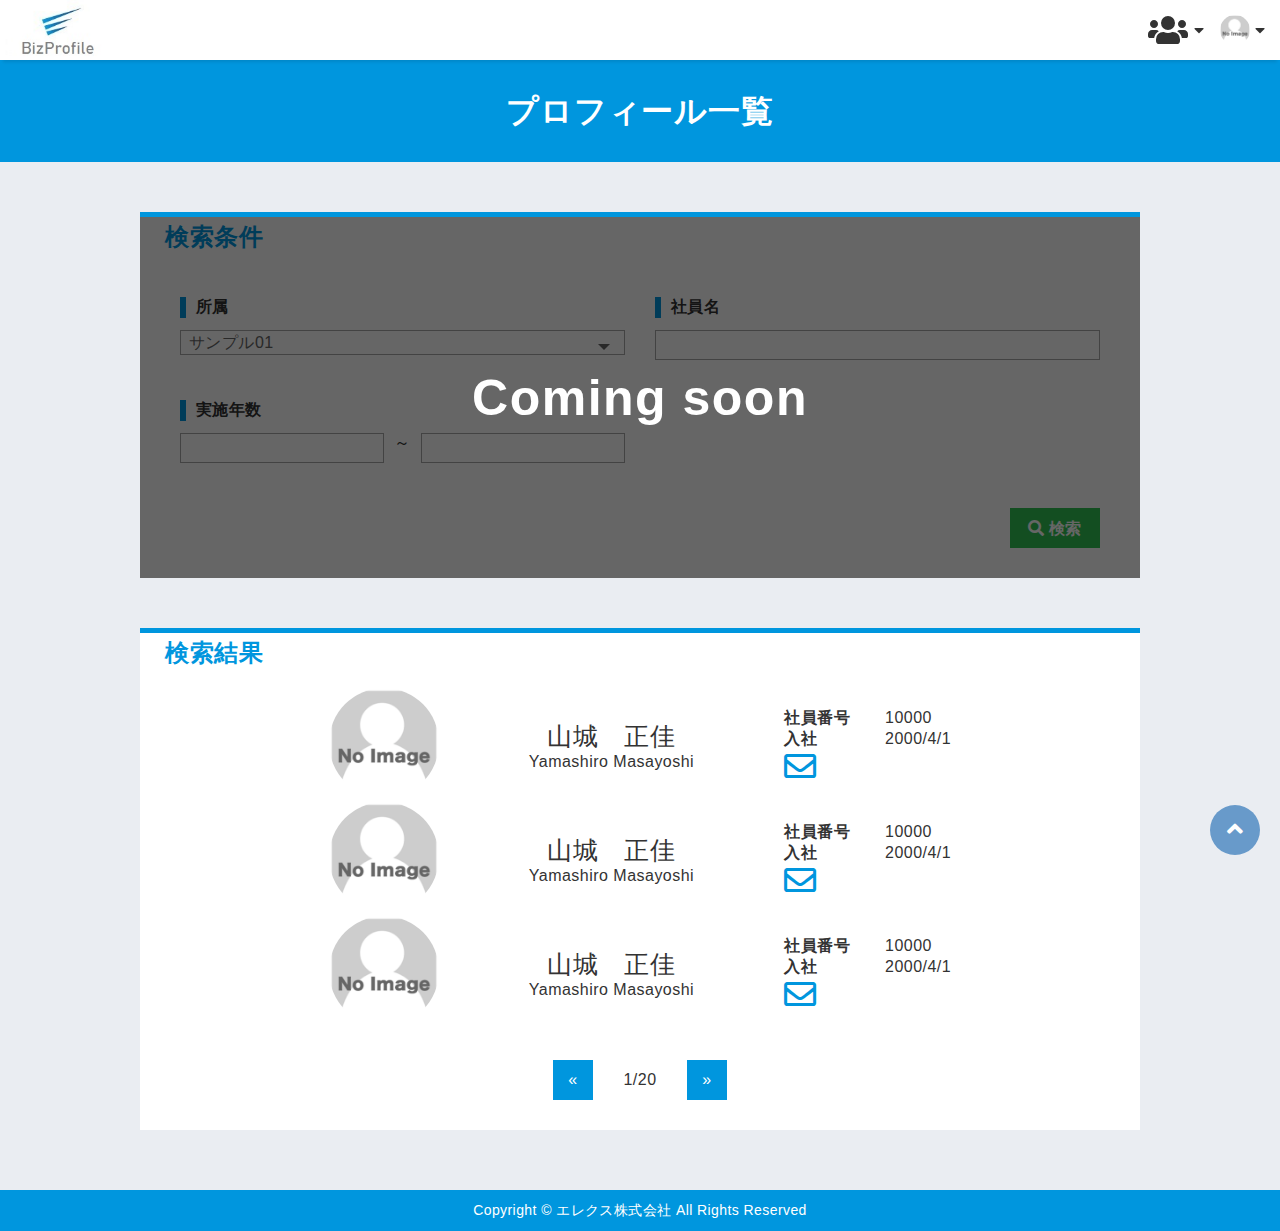
<file: memberlist.html>
<!DOCTYPE html>
<html lang="ja">

<head>
  <meta charset="UTF-8">
  <meta name="viewport" content="width=device-width, initial-scale=1.0">
  <meta http-equiv="X-UA-Compatible" content="ie=edge">
  <title>プロフィール一覧 | BizProfile</title>
  <link rel="stylesheet" type="text/css" href="/css/ress.css">
  <link rel="stylesheet" type="text/css" href="/css/common.css">
  <link rel="stylesheet" type="text/css" href="/css/memberlist.css">
  <link rel="stylesheet" href="https://use.fontawesome.com/releases/v5.6.4/css/all.css">
</head>

<body>
  <header class="header">
    <div class="header__logo">
      <a href="/dashboard.html"><img src="/images/img_logo_elecs.jpg" alt="BizProfile" class="header__logo"></a>
    </div>
    <nav class="sp-none">
      <ul class="header__nav">
        <li class="header__nav-item">
          <span class="fas fa-users fa-2x"></span>
          <span class="fas fa-caret-down header__nav-item-arrows"></span>
          <ul class="header__dropDown">
            <li class="header__dropDown-item"><a href="/memberlist.html">プロフィール一覧</a></li>
            <li class="header__dropDown-item"><a href="#">新規登録</a></li>
          </ul>
        </li>
        <li class="header__nav-item">
          <img src="/images/no_image.png" alt="個人メニュー" class="header__nav-item-image">
          <span class="fas fa-caret-down header__nav-item-arrows"></span>
          <ul class="header__dropDown">
            <li class="header__dropDown-item header__dropDown-item--userName">小寺ひめ</li>
            <li class="header__dropDown-item"><a href="/dashboard.html">ダッシュボード</a></li>
            <li class="header__dropDown-item"><a href="/memberdetail.html">マイプロフィール</a></li>
          </ul>
        </li>
      </ul>
    </nav>
    <nav class="global-nav pc-none">
      <div class="global-nav__user">
        <div class="global-nav__userIcon">
          <img src="/images/no_image.png" alt="個人メニュー" class="global-nav__userIcon-image">
        </div>
        <div class="global-nav__userName">小寺ひめ</div>
      </div>
      <ul class="global-nav__list">
        <li class="global-nav__item"><a href="/dashboard.html">ダッシュボード</a></li>
        <li class="global-nav__item"><a href="/memberdetail.html">マイプロフィール</a></li>
        <li class="global-nav__item"><a href="/memberlist.html">プロフィール一覧</a></li>
        <li class="global-nav__item"><a href="">新規登録</a></li>
      </ul>
    </nav>
    <div class="hamburger" id="js-hamburger">
      <span class="hamburger__line hamburger__line--1"></span>
      <span class="hamburger__line hamburger__line--2"></span>
      <span class="hamburger__line hamburger__line--3"></span>
    </div>
    <div class="black-bg" id="js-black-bg"></div>
  </header>
  <div class="main">
    <h1 class="title">プロフィール一覧</h1>
    <div class="contents contents--coming-soon">
      <h2 class="contents__title">検索条件</h2>
      <form class="conditions">
        <ul class="conditions__list">
          <li class="conditions__list__item">
            <div class="conditions__list__item-label">所属</div>
            <div class="pullDown">
              <select name="example01" class="pullDown-list">
                <option value="aaa">サンプル01</option>
              </select>
            </div>
          </li>
          <li class="conditions__list__item">
            <div class="conditions__list__item-label">社員名</div>
            <input type="text" name="example02" class="conditions__list__item-box">
          </li>
          <li class="conditions__list__item">
            <div class="conditions__list__item-label">実施年数</div>
            <div class="conditions__list__item-year">
              <input type="text" name="example03" class="conditions__list__item-year-textbox">
              <span>～</span>
              <input type="text" name="name" class="conditions__list__item-year-textbox">
            </div>
          </li>
        </ul>
      </form>
      <div class="conditions">
        <div class="conditions__btn">
          <input type="submit" value="&#xf002; 検索" class="btn btn--green fas">
        </div>
      </div>
      <div class="coming-soon">Coming soon </div>
    </div>
    <div class="contents">
      <h2 class="contents__title">検索結果</h2>
      <ul class="result sp-none">
        <li>
          <ul class="result__list">
            <li class="result__list-item">
              <a href=""><img src="/images/no_image.png" alt="社員画像" class="result__list-item-img"></a>
            </li>
            <li class="result__list-item">
              <div class="result__list-item-name">山城　正佳</div>
              <div>Yamashiro Masayoshi</div>
            </li>
            <li class="result__list-item">
              <div>
                <span class="result__list-item-title">社員番号</span>
                <span class="result__list-item-info">10000</span>
              </div>
              <div>
                <span class="result__list-item-title">入社&emsp;&emsp;</span>
                <span class="result__list-item-info">2000/4/1</span>
              </div>
              <a href="#" class="far fa-envelope fa-2x result__list-item-mail"></a>
            </li>
          </ul>
        </li>
        <li>
          <ul class="result__list">
            <li class="result__list-item">
              <a href=""><img src="/images/no_image.png" alt="社員画像" class="result__list-item-img"></a>
            </li>
            <li class="result__list-item">
              <div class="result__list-item-name">山城　正佳</div>
              <div>Yamashiro Masayoshi</div>
            </li>
            <li class="result__list-item">
              <div>
                <span class="result__list-item-title">社員番号</span>
                <span class="result__list-item-info">10000</span>
              </div>
              <div>
                <span class="result__list-item-title">入社&emsp;&emsp;</span>
                <span class="result__list-item-info">2000/4/1</span>
              </div>
              <a href="#" class="far fa-envelope fa-2x result__list-item-mail"></a>
            </li>
          </ul>
        </li>
        <li>
          <ul class="result__list">
            <li class="result__list-item">
              <a href=""><img src="/images/no_image.png" alt="社員画像" class="result__list-item-img"></a>
            </li>
            <li class="result__list-item">
              <div class="result__list-item-name">山城　正佳</div>
              <div>Yamashiro Masayoshi</div>
            </li>
            <li class="result__list-item">
              <div>
                <span class="result__list-item-title">社員番号</span>
                <span class="result__list-item-info">10000</span>
              </div>
              <div>
                <span class="result__list-item-title">入社&emsp;&emsp;</span>
                <span class="result__list-item-info">2000/4/1</span>
              </div>
              <a href="#" class="far fa-envelope fa-2x result__list-item-mail"></a>
            </li>
          </ul>
        </li>
      </ul>
      <ul class="result pc-none">
        <li>
          <ul class="result__list">
            <li class="result__list-item">
              <a href=""><img src="/images/no_image.png" alt="社員画像" class="result__list-item-img"></a>
              <a href="#" class="far fa-envelope fa-2x result__list-item-mail"></a>
            </li>
            <li class="result__list-item">
              <div class="result__list-item-name">三井所　正美マリー</div>
              <div>Yamashiro Masayoshi</div>
              <div>
                <span class="result__list-item-title">社員番号</span>
                <span class="result__list-item-info">10000</span>
              </div>
              <div>
                <span class="result__list-item-title">入社&emsp;&emsp;</span>
                <span class="result__list-item-info">2000/4/1</span>
              </div>
            </li>
          </ul>
        </li>
        <li>
          <ul class="result__list">
            <li class="result__list-item">
              <a href=""><img src="/images/no_image.png" alt="社員画像" class="result__list-item-img"></a>
              <a href="#" class="far fa-envelope fa-2x result__list-item-mail"></a>
            </li>
            <li class="result__list-item">
              <div class="result__list-item-name">山城　正佳</div>
              <div>Yamashiro Masayoshi</div>
              <div>
                <span class="result__list-item-title">社員番号</span>
                <span class="result__list-item-info">10000</span>
              </div>
              <div>
                <span class="result__list-item-title">入社&emsp;&emsp;</span>
                <span class="result__list-item-info">2000/4/1</span>
              </div>
            </li>
          </ul>
        </li>
        <li>
          <ul class="result__list">
            <li class="result__list-item">
              <a href=""><img src="/images/no_image.png" alt="社員画像" class="result__list-item-img"></a>
              <a href="#" class="far fa-envelope fa-2x result__list-item-mail"></a>
            </li>
            <li class="result__list-item">
              <div class="result__list-item-name">山城　正佳</div>
              <div>Yamashiro Masayoshi</div>
              <div>
                <span class="result__list-item-title">社員番号</span>
                <span class="result__list-item-info">10000</span>
              </div>
              <div>
                <span class="result__list-item-title">入社&emsp;&emsp;</span>
                <span class="result__list-item-info">2000/4/1</span>
              </div>
            </li>
          </ul>
        </li>
      </ul>
      <div class="pager">
        <ul class="pager__pagination">
          <li class="pager__pagination-item">
            <a href="#">
              <span>« </span>
            </a>
          </li>
          <span class="pager__pagination-number">1/20</span>
          <li class="pager__pagination-item">
            <a href="#">
              <span>»</span>
            </a>
          </li>
        </ul>
      </div>
    </div>
  </div>
  <footer class="footer">Copyright © エレクス株式会社 All Rights Reserved</footer>
  <div id="page_top" class="page_top"><a href="#"></a></div>

  <script type="text/javascript" src="js/common.js"></script>
</body>

</html>
</file>
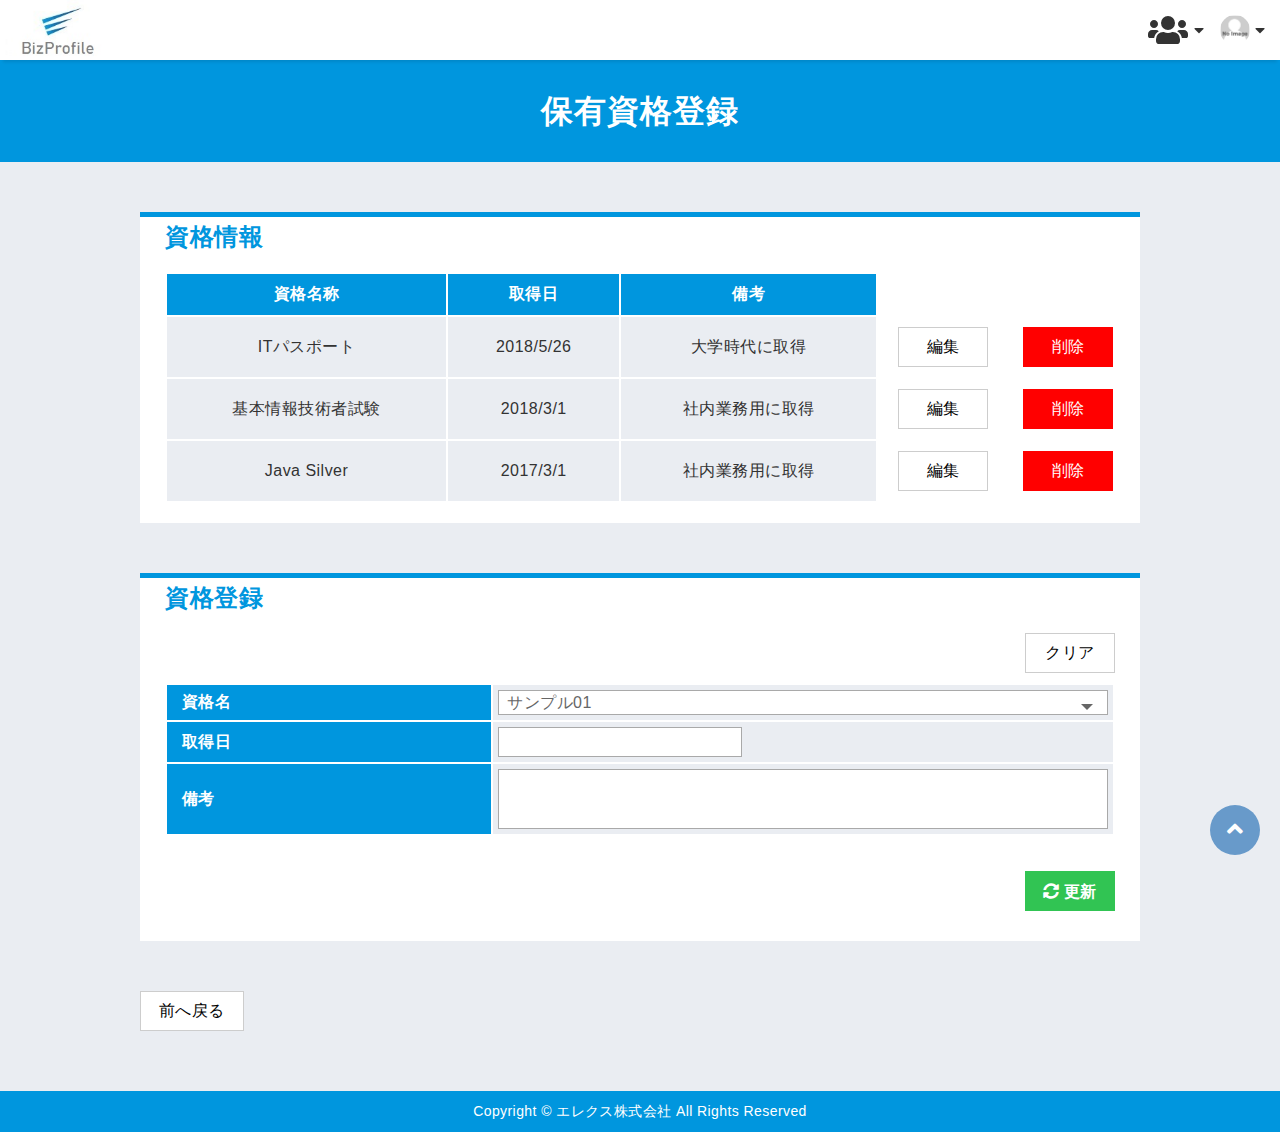
<file: relatedqualification.html>
<!DOCTYPE html>
<html lang="ja">

<head>
  <meta charset="UTF-8">
  <meta name="viewport" content="width=device-width, initial-scale=1.0">
  <meta http-equiv="X-UA-Compatible" content="ie=edge">
  <title>保有資格登録 | BizProfile</title>
  <link rel="stylesheet" type="text/css" href="/css/ress.css">
  <link rel="stylesheet" type="text/css" href="/css/common.css">
  <link rel="stylesheet" type="text/css" href="/css/relatedqualification.css">
  <link rel="stylesheet" href="https://use.fontawesome.com/releases/v5.6.4/css/all.css">
</head>

<body>
  <header class="header">
    <div class="header__logo">
      <a href="/dashboard.html"><img src="/images/img_logo_elecs.jpg" alt="BizProfile" class="header__logo"></a>
    </div>
    <nav class="sp-none">
      <ul class="header__nav">
        <li class="header__nav-item">
          <span class="fas fa-users fa-2x"></span>
          <span class="fas fa-caret-down header__nav-item-arrows"></span>
          <ul class="header__dropDown">
            <li class="header__dropDown-item"><a href="/memberlist.html">プロフィール一覧</a></li>
            <li class="header__dropDown-item"><a href="#">新規登録</a></li>
          </ul>
        </li>
        <li class="header__nav-item">
          <img src="/images/no_image.png" alt="個人メニュー" class="header__nav-item-image">
          <span class="fas fa-caret-down header__nav-item-arrows"></span>
          <ul class="header__dropDown">
            <li class="header__dropDown-item header__dropDown-item--userName">小寺ひめ</li>
            <li class="header__dropDown-item"><a href="/dashboard.html">ダッシュボード</a></li>
            <li class="header__dropDown-item"><a href="/memberdetail.html">マイプロフィール</a></li>
          </ul>
        </li>
      </ul>
    </nav>
    <nav class="global-nav pc-none">
      <div class="global-nav__user">
        <div class="global-nav__userIcon">
          <img src="/images/no_image.png" alt="個人メニュー" class="global-nav__userIcon-image">
        </div>
        <div class="global-nav__userName">小寺ひめ</div>
      </div>
      <ul class="global-nav__list">
        <li class="global-nav__item"><a href="/dashboard.html">ダッシュボード</a></li>
        <li class="global-nav__item"><a href="/memberdetail.html">マイプロフィール</a></li>
        <li class="global-nav__item"><a href="/memberlist.html">プロフィール一覧</a></li>
        <li class="global-nav__item"><a href="">新規登録</a></li>
      </ul>
    </nav>
    <div class="hamburger" id="js-hamburger">
      <span class="hamburger__line hamburger__line--1"></span>
      <span class="hamburger__line hamburger__line--2"></span>
      <span class="hamburger__line hamburger__line--3"></span>
    </div>
    <div class="black-bg" id="js-black-bg"></div>
  </header>
  <div class="main">
    <h1 class="title">保有資格登録</h1>
    <div class="contents">
      <h2 class="contents__title">資格情報</h2>
      <div class="sp-none">
        <table class="table">
          <thead>
            <tr>
              <th class="table__thead">資格名称</th>
              <th class="table__thead">取得日</th>
              <th class="table__thead">備考</th>
              <th class="table__thead__info-button"></th>
            </tr>
          </thead>
          <tbody>
            <tr>
              <td class="table__tbody">ITパスポート</td>
              <td class="table__tbody">2018/5/26</td>
              <td class="table__tbody">大学時代に取得</td>
              <td class="table__tbody__info-button">
                <div class="info-button">
                  <input type="submit" value="編集" class="btn btn--white info-button--pc--white">
                  <input type="submit" value="削除" class="btn btn--delete">
                </div>
              </td>
            </tr>
            <tr>
              <td class="table__tbody">基本情報技術者試験</td>
              <td class="table__tbody">2018/3/1</td>
              <td class="table__tbody">社内業務用に取得</td>
              <td class="table__tbody__info-button">
                <div class="info-button">
                  <input type="submit" value="編集" class="btn btn--white info-button--pc--white">
                  <input type="submit" value="削除" class="btn btn--delete">
                </div>
              </td>
            </tr>
            <tr>
              <td class="table__tbody">Java Silver</td>
              <td class="table__tbody">2017/3/1</td>
              <td class="table__tbody">社内業務用に取得</td>
              <td class="table__tbody__info-button">
                <div class="info-button">
                  <input type="submit" value="編集" class="btn btn--white info-button--pc--white">
                  <input type="submit" value="削除" class="btn btn--delete">
                </div>
              </td>
            </tr>
          </tbody>
        </table>
      </div>
      <div class="pc-none">
        <table class="table--sp">
          <tr class="table--sp__tr">
            <th colspan="2" class="table--sp__th table--sp__th-name">
              <span>ITパスポート</span>
            </th>
          </tr>
          <tr class="table--sp__tr">
            <th class="table--sp__th">取得日</th>
            <td class="table--sp__td">2018/5/26</td>
          </tr>
          <tr class="table--sp__tr">
            <th class="table--sp__th">備考</th>
            <td class="table--sp__td">大学時代に取得</td>
          </tr>
        </table>
        <div class="info-button--sp">
          <input type="submit" value="編集" class="btn btn--white info-button--sp--edit">
          <input type="submit" value="削除" class="btn btn--delete info-button--sp--delete">
        </div>
        <table class="table--sp">
          <tr class="table--sp__tr">
            <th colspan="2" class="table--sp__th table--sp__th-name">
              <span>基本情報技術者試験</span>
            </th>
          </tr>
          <tr class="table--sp__tr">
            <th class="table--sp__th">取得日</th>
            <td class="table--sp__td">2018/3/1</td>
          </tr>
          <tr class="table--sp__tr">
            <th class="table--sp__th">備考</th>
            <td class="table--sp__td">社内業務用に取得</td>
          </tr>
        </table>
        <div class="info-button--sp">
          <input type="submit" value="編集" class="btn btn--white info-button--sp--edit">
          <input type="submit" value="削除" class="btn btn--delete info-button--sp--delete">
        </div>
        <table class="table--sp">
          <tr class="table--sp__tr">
            <th colspan="2" class="table--sp__th table--sp__th-name">
              <span>Java Silver</span>
            </th>
          </tr>
          <tr class="table--sp__tr">
            <th class="table--sp__th">取得日</th>
            <td class="table--sp__td">2017/3/1</td>
          </tr>
          <tr class="table--sp__tr">
            <th class="table--sp__th">備考</th>
            <td class="table--sp__td">社内業務用に取得</td>
          </tr>
        </table>
        <div class="info-button--sp">
          <input type="submit" value="編集" class="btn btn--white info-button--sp--edit">
          <input type="submit" value="削除" class="btn btn--delete info-button--sp--delete">
        </div>
      </div>
    </div>
    <div class="contents">
      <h2 class="contents__title">資格登録</h2>
      <div class="contents__clear">
        <a href="#" class="contents__clear__link">
          <input type="submit" value="クリア" class="btn btn--white">
        </a>
      </div>
      <table class="table__vertical">
        <tr class="table__vertical__tr">
          <th class="table__vertical__th">資格名</th>
          <td class="table__vertical__td">
            <div class="pullDown">
              <select name="example01" class="pullDown-list">
                <option value="aaa">サンプル01</option>
              </select>
            </div>
          </td>
        </tr>
        <tr class="table__vertical__tr">
          <th class="table__vertical__th">取得日</th>
          <td class="table__vertical__td">
            <input type="text" name="" class="table__vertical__td-box">
          </td>
        </tr>
        <tr class="table__vertical__tr">
          <th class="table__vertical__th">備考</th>
          <td class="table__vertical__td">
            <input type="text" name="" class="table__vertical__td-remarks">
          </td>
        </tr>
      </table>
      <div class="update">
        <div class="update__btn">
          <input type="submit" value="&#xf2f1; 更新" class="fas btn btn--green">
        </div>
      </div>
    </div>
    <div class="contents-nbg">
      <div class="contents-nbg__between">
        <input type="submit" value="前へ戻る" class="btn btn--white">
      </div>
    </div>
  </div>
  <footer class="footer">Copyright © エレクス株式会社 All Rights Reserved</footer>
  <div id="page_top" class="page_top"><a href="#"></a></div>

  <script type="text/javascript" src="js/common.js"></script>
</body>

</html>
</file>
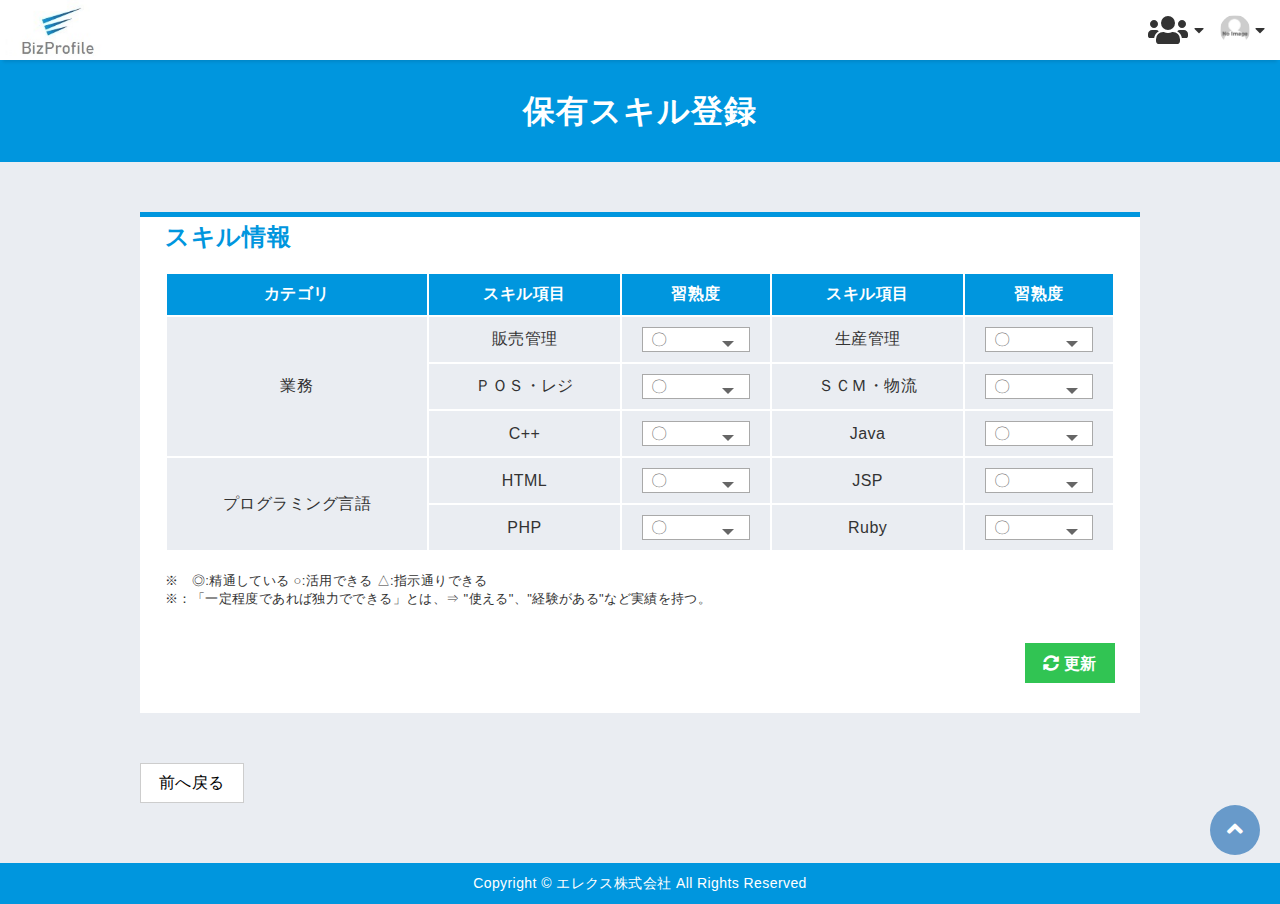
<file: relatedskill.html>
<!DOCTYPE html>
<html lang="ja">

<head>
  <meta charset="UTF-8">
  <meta name="viewport" content="width=device-width, initial-scale=1.0">
  <meta http-equiv="X-UA-Compatible" content="ie=edge">
  <title>保有スキル登録 | BizProfile</title>
  <link rel="stylesheet" type="text/css" href="/css/ress.css">
  <link rel="stylesheet" type="text/css" href="/css/common.css">
  <link rel="stylesheet" type="text/css" href="/css/relatedskill.css">
  <link rel="stylesheet" href="https://use.fontawesome.com/releases/v5.6.4/css/all.css">
</head>

<body>
  <header class="header">
    <div class="header__logo">
      <a href="/dashboard.html"><img src="/images/img_logo_elecs.jpg" alt="BizProfile" class="header__logo"></a>
    </div>
    <nav class="sp-none">
      <ul class="header__nav">
        <li class="header__nav-item">
          <span class="fas fa-users fa-2x"></span>
          <span class="fas fa-caret-down header__nav-item-arrows"></span>
          <ul class="header__dropDown">
            <li class="header__dropDown-item"><a href="/memberlist.html">プロフィール一覧</a></li>
            <li class="header__dropDown-item"><a href="#">新規登録</a></li>
          </ul>
        </li>
        <li class="header__nav-item">
          <img src="/images/no_image.png" alt="個人メニュー" class="header__nav-item-image">
          <span class="fas fa-caret-down header__nav-item-arrows"></span>
          <ul class="header__dropDown">
            <li class="header__dropDown-item header__dropDown-item--userName">小寺ひめ</li>
            <li class="header__dropDown-item"><a href="/dashboard.html">ダッシュボード</a></li>
            <li class="header__dropDown-item"><a href="/memberdetail.html">マイプロフィール</a></li>
          </ul>
        </li>
      </ul>
    </nav>
    <nav class="global-nav pc-none">
      <div class="global-nav__user">
        <div class="global-nav__userIcon">
          <img src="/images/no_image.png" alt="個人メニュー" class="global-nav__userIcon-image">
        </div>
        <div class="global-nav__userName">小寺ひめ</div>
      </div>
      <ul class="global-nav__list">
        <li class="global-nav__item"><a href="/dashboard.html">ダッシュボード</a></li>
        <li class="global-nav__item"><a href="/memberdetail.html">マイプロフィール</a></li>
        <li class="global-nav__item"><a href="/memberlist.html">プロフィール一覧</a></li>
        <li class="global-nav__item"><a href="">新規登録</a></li>
      </ul>
    </nav>
    <div class="hamburger" id="js-hamburger">
      <span class="hamburger__line hamburger__line--1"></span>
      <span class="hamburger__line hamburger__line--2"></span>
      <span class="hamburger__line hamburger__line--3"></span>
    </div>
    <div class="black-bg" id="js-black-bg"></div>
  </header>
  <div class="main">
    <h1 class="title">保有スキル登録</h1>
    <div class="contents">
      <h2 class="contents__title">スキル情報</h2>
      <div class="sp-none">
        <table class="table">
          <thead>
            <tr>
              <th class="table__thead">カテゴリ</th>
              <th class="table__thead">スキル項目</th>
              <th class="table__thead">習熟度</th>
              <th class="table__thead">スキル項目</th>
              <th class="table__thead">習熟度</th>
            </tr>
          </thead>
          <tbody>
            <tr>
              <td class="table__tbody" rowspan="3">業務</td>
              <td class="table__tbody">販売管理</td>
              <td class="table__tbody">
                <div class="pullDown">
                  <select name="example01" class="pullDown-list pullDown-list--skill">
                    <option value="aaa">〇</option>
                  </select>
                </div>
              </td>
              <td class="table__tbody">生産管理</td>
              <td class="table__tbody">
                <div class="pullDown">
                  <select name="example01" class="pullDown-list pullDown-list--skill">
                    <option value="aaa">〇</option>
                  </select>
                </div>
              </td>
            </tr>
            <tr>
              <td class="table__tbody">ＰＯＳ・レジ</td>
              <td class="table__tbody">
                <div class="pullDown">
                  <select name="example01" class="pullDown-list pullDown-list--skill">
                    <option value="aaa">〇</option>
                  </select>
                </div>
              </td>
              <td class="table__tbody">ＳＣＭ・物流</td>
              <td class="table__tbody">
                <div class="pullDown">
                  <select name="example01" class="pullDown-list pullDown-list--skill">
                    <option value="aaa">〇</option>
                  </select>
                </div>
              </td>
            </tr>
            <tr>
              <td class="table__tbody">C++</td>
              <td class="table__tbody">
                <div class="pullDown">
                  <select name="example01" class="pullDown-list pullDown-list--skill">
                    <option value="aaa">〇</option>
                  </select>
                </div>
              </td>
              <td class="table__tbody">Java</td>
              <td class="table__tbody">
                <div class="pullDown">
                  <select name="example01" class="pullDown-list pullDown-list--skill">
                    <option value="aaa">〇</option>
                  </select>
                </div>
              </td>
            </tr>
            <tr>
              <td class="table__tbody" rowspan="2">プログラミング言語</td>
              <td class="table__tbody">HTML</td>
              <td class="table__tbody">
                <div class="pullDown">
                  <select name="example01" class="pullDown-list pullDown-list--skill">
                    <option value="aaa">〇</option>
                  </select>
                </div>
              </td>
              <td class="table__tbody">JSP</td>
              <td class="table__tbody">
                <div class="pullDown">
                  <select name="example01" class="pullDown-list pullDown-list--skill">
                    <option value="aaa">〇</option>
                  </select>
                </div>
              </td>
            </tr>
            <tr>
              <td class="table__tbody">PHP</td>
              <td class="table__tbody">
                <div class="pullDown">
                  <select name="example01" class="pullDown-list pullDown-list--skill">
                    <option value="aaa">〇</option>
                  </select>
                </div>
              </td>
              <td class="table__tbody">Ruby</td>
              <td class="table__tbody">
                <div class="pullDown">
                  <select name="example01" class="pullDown-list pullDown-list--skill">
                    <option value="aaa">〇</option>
                  </select>
                </div>
              </td>
            </tr>
          </tbody>
        </table>
      </div>
      <div class="pc-none">
        <table class="table">
          <thead>
            <tr>
              <th class="table__thead">カテゴリ</th>
              <th class="table__thead">スキル項目</th>
              <th class="table__thead">習熟度</th>
            </tr>
          </thead>
          <tbody>
            <tr>
              <td class="table__tbody" rowspan="6">業務</td>
              <td class="table__tbody">販売管理</td>
              <td class="table__tbody">
                <div class="pullDown">
                  <select name="example01" class="pullDown-list pullDown-list--skill">
                    <option value="aaa">〇</option>
                  </select>
                </div>
              </td>
            </tr>
            <tr>
              <td class="table__tbody">生産管理</td>
              <td class="table__tbody">
                <div class="pullDown">
                  <select name="example01" class="pullDown-list pullDown-list--skill">
                    <option value="aaa">〇</option>
                  </select>
                </div>
              </td>
            </tr>
            <tr>
              <td class="table__tbody">ＰＯＳ・レジ</td>
              <td class="table__tbody">
                <div class="pullDown">
                  <select name="example01" class="pullDown-list pullDown-list--skill">
                    <option value="aaa">〇</option>
                  </select>
                </div>
              </td>
            </tr>
            <tr>
              <td class="table__tbody">ＳＣＭ・物流</td>
              <td class="table__tbody">
                <div class="pullDown">
                  <select name="example01" class="pullDown-list pullDown-list--skill">
                    <option value="aaa">〇</option>
                  </select>
                </div>
              </td>
            </tr>
            <tr>
              <td class="table__tbody">C++</td>
              <td class="table__tbody">
                <div class="pullDown">
                  <select name="example01" class="pullDown-list pullDown-list--skill">
                    <option value="aaa">〇</option>
                  </select>
                </div>
              </td>
            </tr>
            <tr>
              <td class="table__tbody">Java</td>
              <td class="table__tbody">
                <div class="pullDown">
                  <select name="example01" class="pullDown-list pullDown-list--skill">
                    <option value="aaa">〇</option>
                  </select>
                </div>
              </td>
            </tr>
            <tr>
              <td class="table__tbody" rowspan="4">プログラミング言語</td>
              <td class="table__tbody">HTML</td>
              <td class="table__tbody">
                <div class="pullDown">
                  <select name="example01" class="pullDown-list pullDown-list--skill">
                    <option value="aaa">〇</option>
                  </select>
                </div>
              </td>
            </tr>
            <tr>
              <td class="table__tbody">JSP</td>
              <td class="table__tbody">
                <div class="pullDown">
                  <select name="example01" class="pullDown-list pullDown-list--skill">
                    <option value="aaa">〇</option>
                  </select>
                </div>
              </td>
            </tr>
            <tr>
              <td class="table__tbody">PHP</td>
              <td class="table__tbody">
                <div class="pullDown">
                  <select name="example01" class="pullDown-list pullDown-list--skill">
                    <option value="aaa">〇</option>
                  </select>
                </div>
              </td>
            </tr>
            <tr>
              <td class="table__tbody">Ruby</td>
              <td class="table__tbody">
                <div class="pullDown">
                  <select name="example01" class="pullDown-list pullDown-list--skill">
                    <option value="aaa">〇</option>
                  </select>
                </div>
              </td>
            </tr>
          </tbody>
        </table>
      </div>
      <div class="explanation">
        <p class="explanation__paragraph">※　◎:精通している ○:活用できる △:指示通りできる</p>
        <p class="explanation__paragraph">※：「一定程度であれば独力でできる」とは、⇒ "使える"、"経験がある"など実績を持つ。</p>
      </div>
      <div class="update">
        <div class="update__btn">
          <input type="submit" value="&#xf2f1; 更新" class="fas btn btn--green">
        </div>
      </div>
    </div>
    <div class="contents-nbg">
      <div class="contents-nbg__between">
        <input type="submit" value="前へ戻る" class="btn btn--white">
      </div>
    </div>
  </div>
  <footer class="footer">Copyright © エレクス株式会社 All Rights Reserved</footer>
  <div id="page_top" class="page_top"><a href="#"></a></div>

  <script type="text/javascript" src="js/common.js"></script>
</body>

</html>
</file>
<file: css/ress.css>
@charset "UTF-8";
/*!
 * ress.css • v1.2.2
 * MIT License
 * github.com/filipelinhares/ress
 */
/* # =================================================================
   # Global selectors
   # ================================================================= */
html {
  box-sizing: border-box;
  overflow-y: scroll;
  /* All browsers without overlaying scrollbars */
  -webkit-text-size-adjust: 100%;
  /* iOS 8+ */
}

*,
::before,
::after {
  background-repeat: no-repeat;
  /* Set `background-repeat: no-repeat` to all elements and pseudo elements */
  box-sizing: inherit;
}

::before,
::after {
  text-decoration: inherit;
  /* Inherit text-decoration and vertical align to ::before and ::after pseudo elements */
  vertical-align: inherit;
}

* {
  padding: 0;
  /* Reset `padding` and `margin` of all elements */
  margin: 0;
}

/* # =================================================================
   # General elements
   # ================================================================= */
/* Add the correct display in iOS 4-7.*/
audio:not([controls]) {
  display: none;
  height: 0;
}

hr {
  overflow: visible;
  /* Show the overflow in Edge and IE */
}

/*
* Correct `block` display not defined for any HTML5 element in IE 8/9
* Correct `block` display not defined for `details` or `summary` in IE 10/11
* and Firefox
* Correct `block` display not defined for `main` in IE 11
*/
article,
aside,
details,
figcaption,
figure,
footer,
header,
main,
menu,
nav,
section,
summary {
  display: block;
}

summary {
  display: list-item;
  /* Add the correct display in all browsers */
}

small {
  font-size: 80%;
  /* Set font-size to 80% in `small` elements */
}

[hidden],
template {
  display: none;
  /* Add the correct display in IE */
}

abbr[title] {
  border-bottom: 1px dotted;
  /* Add a bordered underline effect in all browsers */
  text-decoration: none;
  /* Remove text decoration in Firefox 40+ */
}

a {
  background-color: transparent;
  /* Remove the gray background on active links in IE 10 */
  -webkit-text-decoration-skip: objects;
  /* Remove gaps in links underline in iOS 8+ and Safari 8+ */
}

a:active,
a:hover {
  outline-width: 0;
  /* Remove the outline when hovering in all browsers */
}

code,
kbd,
pre,
samp {
  font-family: monospace, monospace;
  /* Specify the font family of code elements */
}

b,
strong {
  font-weight: bolder;
  /* Correct style set to `bold` in Edge 12+, Safari 6.2+, and Chrome 18+ */
}

dfn {
  font-style: italic;
  /* Address styling not present in Safari and Chrome */
}

/* Address styling not present in IE 8/9 */
mark {
  background-color: #ff0;
  color: #000;
}

/* https://gist.github.com/unruthless/413930 */
sub,
sup {
  font-size: 75%;
  line-height: 0;
  position: relative;
  vertical-align: baseline;
}

sub {
  bottom: -0.25em;
}

sup {
  top: -0.5em;
}

/* # =================================================================
   # Forms
   # ================================================================= */
input {
  border-radius: 0;
}

/* Apply cursor pointer to button elements */
button,
[type="button"],
[type="reset"],
[type="submit"],
[role="button"] {
  cursor: pointer;
}

/* Replace pointer cursor in disabled elements */
[disabled] {
  cursor: default;
}

[type="number"] {
  width: auto;
  /* Firefox 36+ */
}

[type="search"] {
  -webkit-appearance: textfield;
  /* Safari 8+ */
}

[type="search"]::-webkit-search-cancel-button,
[type="search"]::-webkit-search-decoration {
  -webkit-appearance: none;
  /* Safari 8 */
}

textarea {
  overflow: auto;
  /* Internet Explorer 11+ */
  resize: vertical;
  /* Specify textarea resizability */
}

button,
input,
optgroup,
select,
textarea {
  font: inherit;
  /* Specify font inheritance of form elements */
}

optgroup {
  font-weight: bold;
  /* Restore the font weight unset by the previous rule. */
}

button {
  overflow: visible;
  /* Address `overflow` set to `hidden` in IE 8/9/10/11 */
}

/* Remove inner padding and border in Firefox 4+ */
button::-moz-focus-inner,
[type="button"]::-moz-focus-inner,
[type="reset"]::-moz-focus-inner,
[type="submit"]::-moz-focus-inner {
  border-style: 0;
  padding: 0;
}

/* Replace focus style removed in the border reset above */
button:-moz-focusring,
[type="button"]::-moz-focus-inner,
[type="reset"]::-moz-focus-inner,
[type="submit"]::-moz-focus-inner {
  outline: 1px dotted ButtonText;
}

button,
html [type="button"],
[type="reset"],
[type="submit"] {
  -webkit-appearance: button;
  /* Correct the inability to style clickable types in iOS */
}

button,
select {
  text-transform: none;
  /* Firefox 40+, Internet Explorer 11- */
}

/* Remove the default button styling in all browsers */
button,
input,
select,
textarea {
  background-color: transparent;
  border-style: none;
  color: inherit;
}

/* Style select like a standard input */
select {
  -moz-appearance: none;
  /* Firefox 36+ */
  -webkit-appearance: none;
  /* Chrome 41+ */
}

select::-ms-expand {
  display: none;
  /* Internet Explorer 11+ */
}

select::-ms-value {
  color: currentColor;
  /* Internet Explorer 11+ */
}

legend {
  border: 0;
  /* Correct `color` not being inherited in IE 8/9/10/11 */
  color: inherit;
  /* Correct the color inheritance from `fieldset` elements in IE */
  display: table;
  /* Correct the text wrapping in Edge and IE */
  max-width: 100%;
  /* Correct the text wrapping in Edge and IE */
  white-space: normal;
  /* Correct the text wrapping in Edge and IE */
}

::-webkit-file-upload-button {
  -webkit-appearance: button;
  /* Correct the inability to style clickable types in iOS and Safari */
  font: inherit;
  /* Change font properties to `inherit` in Chrome and Safari */
}

[type="search"] {
  -webkit-appearance: textfield;
  /* Correct the odd appearance in Chrome and Safari */
  outline-offset: -2px;
  /* Correct the outline style in Safari */
}

/* # =================================================================
   # Specify media element style
   # ================================================================= */
img {
  border-style: none;
  /* Remove border when inside `a` element in IE 8/9/10 */
}

/* Add the correct vertical alignment in Chrome, Firefox, and Opera */
progress {
  vertical-align: baseline;
}

svg:not(:root) {
  overflow: hidden;
  /* Internet Explorer 11- */
}

audio,
canvas,
progress,
video {
  display: inline-block;
  /* Internet Explorer 11+, Windows Phone 8.1+ */
}

/* # =================================================================
   # Accessibility
   # ================================================================= */
/* Hide content from screens but not screenreaders */
@media screen {
  [hidden~="screen"] {
    display: inherit;
  }

  [hidden~="screen"]:not(:active):not(:focus):not(:target) {
    position: absolute !important;
    clip: rect(0 0 0 0) !important;
  }
}
/* Specify the progress cursor of updating elements */
[aria-busy="true"] {
  cursor: progress;
}

/* Specify the pointer cursor of trigger elements */
[aria-controls] {
  cursor: pointer;
}

/* Specify the unstyled cursor of disabled, not-editable, or otherwise inoperable elements */
[aria-disabled] {
  cursor: default;
}

/* # =================================================================
   # Selection
   # ================================================================= */
/* Specify text selection background color and omit drop shadow */
::-moz-selection {
  background-color: #b3d4fc;
  /* Required when declaring ::selection */
  color: #000;
  text-shadow: none;
}

::selection {
  background-color: #b3d4fc;
  /* Required when declaring ::selection */
  color: #000;
  text-shadow: none;
}

/*# sourceMappingURL=ress.css.map */
</file>
<file: css/common.css>
@charset "UTF-8";

/*===============================

　PC

　　1.common
　　2.header
　　3.main
　　4.footer
　　5.smooth-scroll
　　6.button
　　7.pager

================================*/

/*
　1.common
================================*/
* {
  font-family: "メイリオ", Meiryo, sans-serif;
  letter-spacing: 0.03em;
  color: #333333;
}

.sp-none {
  display: block;
}

.pc-none {
  display: none;
}

.clearfix::after {
  display: block;
  content: "";
  clear: both;
}

/*
　2.header
================================*/
.header {
  display: flex;
  position: fixed;
  width: 100%;
  z-index: 9999;
  margin: 0 auto;
  background-color: #fff;
  box-shadow: 0px 5px 3px -3px rgba(0,0,0,0.1);
  list-style: none;
}

.header__logo {
  margin-right: auto;
}

.header__logo a {
  display: block;
}

.header__logo img {
  display: block;
  height: 60px;
}

.header__nav {
  display: flex;
}

.header__nav-item {
  display: flex;
  align-items: center;
  justify-content: center;
  position: relative;
  height: 60px;
  margin-right: 15px;
  list-style: none;
}

.header__nav-item-arrows {
  margin-left :5px;
}

.header__nav-item-image {
  width:30px;
  height:30px;
  border-radius: 50%;
}

.header__dropDown {
  display: none;
}

.header__nav-item:hover .header__dropDown {
  display: block;
  overflow: hidden;
  position: absolute;
  top: 60px;
  right: 0;
  width: 150px;
  box-shadow: 0 1px 5px 1px rgba(0,0,0,0.1);
  background-color: #fff;
  font-size: 14px;
}

.header__dropDown-item {
  display: block;
  padding-left: 15px;
  line-height: 40px;
  color: #333;
  text-decoration: none;
}

.header__dropDown-item:hover {
  background: #0096DE;
  color: #fff;
}

.header__dropDown-item--userName {
  padding-left: 0;
  line-height: 50px;
  text-align: center;
  font-weight: bold;
  color: #689ACA;
}

.header__dropDown-item--userName:hover {
  background: none;
  color: #689ACA;
}

.header__dropDown-item a {
  display: block;
  text-decoration: none;
  color: #333;
}

.header__dropDown-item:hover a {
  color: #fff;
}

/*
　3.main
================================*/
.main {
  padding: 60px 0;
  background-color: #EAEDF2;
}

.title {
  width: 100%;
  text-align: center;
  line-height: 102px;
  background-color: #0096DE;
  color: #FFF;
}

.contents {
  max-width: 1000px;
  width: 90%;
  height: 100%;
  margin: 50px auto 0;
  background-color: #FFF;
  border-top: solid 5px #0096DE;
}

.contents__clear {
  display: flex;
  justify-content: flex-end;
  width: 95%;
  margin: 0 auto;
  padding-bottom: 10px;
}

.contents__clear__link {
  text-decoration: none;
}

.contents-nbg {
  max-width: 1000px;
  width: 90%;
  height: 100%;
  margin: 50px auto 0;
}

.contents-nbg__between {
  display: flex;
  justify-content: space-between;
}

.contents__title {
  width: 95%;
  margin: 0 auto;
  padding-bottom: 15px;
  line-height: 40px;
  color: #0096DE;
}

.conditions {
  max-width: 1000px;
  width: 95%;
  margin: 0 auto;
  padding-bottom: 15px;
}

.conditions__list {
  display: flex;
  flex-wrap: wrap;
  list-style: none;
}

.conditions__list__item {
  white-space: nowrap;
  width: 50%;
  padding: 15px;
}

.conditions__list__item-label {
  font-weight: bold;
  border-left: solid 6px #0096DE;
  margin: 10px auto 12px;
  padding-left: 10px;
}

.conditions__list__item-checkbox {
  list-style: none;
}

.conditions__list__item-box {
  width: 100%;
  height: 30px;
  border: solid 1px #a9a9a9;
}

.conditions__list__item-year {
  display: flex;
}

.conditions__list__item-year span {
  display: block;
  margin: 0 10px;
}

.conditions__list__item-year-textbox {
  width: 50%;
  height: 30px;
  border: solid 1px #a9a9a9;
}

.table {
  width: 95%;
  margin: 0 auto;
  padding-bottom: 20px;
}

.table__thead {
  padding: 10px 0;
  background-color: #0096DE;
  color: #fff;
}

.table__thead__left {
  padding: 10px 0 10px 10px;
  text-align: left;
}

.table__thead__info-button {
  padding: 10px 0;
}

.table__tbody {
  padding: 10px 20px;
  text-align: center;
  background-color: #EAEDF2;
}

.table__tbody__info-button {
  width: 25%;
  padding: 10px 0 10px 20px;
}

.table__tbody--subject {
  text-align: left;
}

.pullDown {
  position: relative;
  overflow: hidden;
  text-align: center;
  border: 1px solid #a9a9a9;
  background: #fff;
}

.pullDown__date {
  display: flex;
  align-items: center;
}

.pullDown__date-list {
  min-width: 30%;
}

.pullDown__date-list--text {
  margin: 0 10px;
}

.pullDown::before {
  position: absolute;
  top: 0.8em;
  right: 0.9em;
  width: 0;
  height: 0;
  padding: 0;
  content: '';
  border-left: 6px solid transparent;
  border-right: 6px solid transparent;
  border-top: 6px solid #666;
  pointer-events: none;
}

.pullDown-list {
  width: 100%;
  padding-right: 1em;
  cursor: pointer;
  text-indent: 0.01px;
  text-overflow: ellipsis;
  border: none;
  outline: none;
  background: transparent;
  background-image: none;
  box-shadow: none;
  -webkit-appearance: none;
  appearance: none;
  padding: 3px 38px 3px 8px;
  color: #666;
}

.table__vertical {
  width: 95%;
  margin: 0 auto;
  padding-bottom: 20px;
}

.table__vertical__th {
  width: 34%;
  text-align: left;
  padding: 0 15px;
  background-color: #0096DE;
  color: #FFF;
}

.table__vertical__td {
  width:65%;
  padding:5px;
  background-color: #EAEDF2;
}

.table__vertical__td-box {
  width: 40%;
  height: 30px;
  padding: 3px 8px;
  border: solid 1px #a9a9a9;
  background-color: #FFF;
}

.table__vertical__td-box--mail {
  min-width: 386px;
  width: 90%;
}

.table__vertical__td--address {
  display: flex;
  align-items: center;
}

.table__vertical__td-pr {
  width: 100%;
  height: 60px;
  padding: 3px 8px;
  border: solid 1px #a9a9a9;
  background-color: #FFF;
}

.table__vertical__td-remarks {
  width: 100%;
  height: 60px;
  padding: 3px 8px;
  border: solid 1px #a9a9a9;
  background-color: #FFF;
}

.asterisk {
  color: #FF0000;
}

.asterisk--pd {
  padding-left: 5px;
}

.checkbox--item {
  margin: 0 5px;
}

.radiobutton {
  display: none;
}

label {
  display: inline-block;
  padding-right: 15px;
}

.radio-fontas {
  vertical-align: middle;
  font-size: 22px;
}

.radiobutton + .radio-fontas:before {
  padding-right: 5px;
  font-weight: 900;
  font-family: "Font Awesome 5 Free";
  color: #ccc;
  content: '\f192';
}

.radiobutton:checked + .radio-fontas:before {
  padding-right: 5px;
  font-weight: 900;
  font-family: "Font Awesome 5 Free";
  color: #689ACA;
  content: '\f192';
}

.explanation {
  width: 95%;
  margin: 0 auto;
  padding-bottom: 20px;
}

.explanation__paragraph {
  font-size: 13px;
}

.contents--coming-soon {
  position: relative;
}

.coming-soon {
  position: absolute;
  top: 0;
  left: 0;
  width: 100%;
  height: 100%;
  background-color: rgba(0,0,0,0.6);
  color: white;
  display: flex;
  align-items: center;
  justify-content: center;
  font-weight: bold;
  font-size: 50px;
}

.message {
  width: 90%;
  max-width: 1000px;
  margin: 10px auto;
  padding: 15px;
}

.message--success {
  background-color: #CDE4FF;
  border-left: solid 10px #0096DE;
}

.message--error {
  background-color: #FFCCCC;
  border-left: solid 10px #DE1600;
}

.message__text {
  font-size: 18px;
}

/*
　4.footer
================================*/
.footer {
  width: 100%;
  text-align: center;
  line-height: 41px;
  background-color: #0096DE;
  font-size: 14px;
  color: #FFF;
}

/*
　5.smooth-scroll
================================*/
.page_top {
  position: fixed;
  right: 20px;
  bottom: 45px;
  width: 50px;
  height: 50px;
  background: #689ACA;
  border-radius: 50%;
}

.page_top a {
  position: relative;
  display: block;
  width: 50px;
  height: 50px;
  text-decoration: none;
}

.page_top a::before {
  font-family: 'Font Awesome 5 Free';
  font-weight: 900;
  content: '\f106';
  font-size: 25px;
  color: #fff;
  position: absolute;
  width: 25px;
  height: 25px;
  top: -5px;
  bottom: 0;
  right: 0;
  left: 0;
  margin: auto;
  text-align: center;
}

/*
　6.button
================================*/
.update {
  max-width: 1000px;
  width: 95%;
  margin: 0 auto;
  padding-bottom: 15px;
}

.update__btn {
  display: block;
  padding: 15px 0;
  text-align: right;
}

.info-button {
  display: flex;
  align-items: center;
  justify-content: center;
}

.info-button--pc--white {
  margin-right: 10px;
}

.conditions__btn {
  display: block;
  padding: 15px;
  text-align: right;
}

.btn {
  display: block;
  min-width: 90px;
  height: 40px;
  padding: 0 18px;
  text-align: center;
}

.btn--green {
  color: #FFF;
  background-color: #31C453;
}

.btn--green:hover {
  background-color: rgba(49,196,83,0.7);
}

.btn--white {
  background-color: #FFF;
  color: #000;
  border: 1px solid #CDCDCD;
}

.btn--img {
  background-color: #FFF;
  color: #000;
  border: 1px solid #CDCDCD;
}

.btn--blue {
  background-color: #0096DE;
  color: #FFF;
}

.btn--edit {
  text-decoration: none;
}

.btn--edit-icon {
  color: #000;
  text-decoration: none;
}

.btn--edit-link {
  font-size: 15px;
  color: #0096DE;
}

.btn--delete {
  margin-left: auto;
  background-color: #ff0000;
  color: #FFF;
}

/*
　7.pager
================================*/
.pager {
  width: 95%;
  margin: 0 auto;
  padding-bottom: 15px;
}


.pager__pagination {
  display: flex;
  justify-content: center;
  padding: 15px;
}

.pager__pagination-item {
  display: block;
  margin: 0 2px;
  background:#0096DE;
  width: 40px;
  height: 40px;
}

.pager__pagination-item a{
  width: 100%;
  height: 100%;
  text-align: center;
  display:table;
  color: #fff;
  text-decoration: none;
}

.pager__pagination-item a span{
  color: #fff;
  display:table-cell;
  vertical-align:middle;
}

.pager__pagination-number {
  display: flex;
  align-items: center;
  justify-content: center;
  margin: 0 25px;
  width: 40px;
  height: 40px;
  text-align: center;
}

.pager__pagination-item a:hover,
.pager__pagination-item a.active{
  background: #46B0E4;
}

/*===============================

　SP

　　1.common
　　2.header
　　3.main
　　4.button

================================*/
@media only screen and (max-width: 767px) {

/*
　1.common
================================*/
  .sp-none {
    display: none;
  }

  .pc-none {
    display: block;
  }

/*
　2.header
================================*/
  .global-nav {
    position: fixed;
    right: -320px;
    top: 0;
    width: 300px;
    height: 100vh;
    padding-top: 60px;
    background-color: #0096DE;
    transition: all .6s;
    z-index: 200;
    overflow-y: auto;
  }

  .global-nav__user {
    display: flex;
    padding: 0 60px 30px;
  }

  .global-nav__userIcon {
    display: flex;
    align-items: center;
    justify-content: center;
    width: 40px;
    height: 40px;
    background-size: cover;
    background-position: center;
  }

  .global-nav__userIcon-image {
    width:30px;
    height:30px;
    border-radius: 50%;
  }

  .global-nav__userName {
    display: flex;
    align-items: center;
    width: 100%;
    padding-left: 25px;
    color: #fff;
  }

  .hamburger {
    position: absolute;
    right: 0;
    top: 0;
    width: 60px;
    height: 100%;
    cursor: pointer;
    z-index: 300;
  }

  .global-nav__list {
    margin: 0;
    padding: 0;
    list-style: none;
  }

  .global-nav__item {
    text-align: center;
    padding: 7px 60px;
  }

  .global-nav__item a {
    display: block;
    padding: 8px 0;
    border-bottom: 1px solid #eee;
    text-decoration: none;
    color: #fff;
  }

  .global-nav__item a:hover {
    background-color: #fff;
  }

  .hamburger__line {
    position: absolute;
    left: 15px;
    width: 30px;
    height: 2px;
    background-color: #111;
    transition: all .6s;
  }

  .hamburger__line--1 {
    top: 20px;
  }

  .hamburger__line--2 {
    top: 30px;
  }

  .hamburger__line--3 {
    top: 40px;
  }

  .black-bg {
    position: fixed;
    left: 0;
    top: 0;
    width: 100vw;
    height: 100vh;
    z-index: 100;
    background-color: #000;
    opacity: 0;
    visibility: hidden;
    transition: all .6s;
    cursor: pointer;
  }

  .nav-open .global-nav {
    right: 0;
  }

  .nav-open .black-bg {
    opacity: .8;
    visibility: visible;
  }

  .nav-open .global-nav__item a:hover {
    color: #0096DE;
  }

  .nav-open .hamburger__line--1 {
    transform: rotate(45deg);
    top: 30px;
    background-color: #fff;
  }

  .nav-open .hamburger__line--2 {
    width: 0;
    left: 50%;
  }

  .nav-open .hamburger__line--3 {
    transform: rotate(-45deg);
    top: 30px;
    background-color: #fff;
  }

/*
　3.main
================================*/
  .pullDown {
    width: 100%;
  }
  .contents-nbg__between {
    flex-direction: column-reverse;
  }

  .conditions__list {
    display: block;
  }

  .conditions__list__item {
    width: 100%;
  }

  .conditions__btn {
    padding: 0 15px 15px;
  }

  .table__vertical__tr {
    display: flex;
    flex-direction: column;
    padding: 10px 0;
  }

  .table__vertical__th {
    width: 100%;
    padding-left: 5px;
    position: relative;
    background-color: #FFF;
    color: #0096DE;
  }

  .table__vertical__td {
    display: flex;
    justify-content: space-between;
    width: 100%;
    background-color: #FFF;
  }

  .table__vertical__td-box {
    width: 100%;
  }

  .table__vertical__td-box--sp {
    width: 49%;
  }

  .table__vertical__td--address {
    width: 100%;
  }

  .table__vertical__td__radio {
    justify-content: unset;
  }

  .asterisk {
    display: none;
  }

  .asterisk--sp:after {
    position: absolute;
    content: "※";
    color: #FF0000;
  }

  .table--sp__header {
    width: 95%;
    margin: 0 auto;
  }

  .table--sp {
    width: 95%;
    margin: 0 auto;
    padding-bottom: 20px;
  }

  .table--sp__th {
    width: 30%;
    text-align: left;
    padding: 10px;
    background-color: #0096DE;
    color: #FFF;
  }

  .table--sp__th-name {
    width: 100%;
    position: relative;
    padding: 10px 0;
    text-align: center;
  }

  .table--sp__header--name {
    font-weight: bold;
  }

  .table--sp__td {
    width: 65%;
    padding: 5px;
    background-color: #EAEDF2;
  }

/*
　4.button
================================*/
  .btn--green, .btn--white, .btn--delete {
    width: 100%;
  }

  .btn--between {
    margin-top: 15px;
  }

  .edit__text-sp {
    display: none;
  }

  .info-button--sp {
    display: flex;
    align-items: center;
    justify-content: center;
    width: 95%;
    margin: 0 auto;
    padding-bottom: 20px;
  }

  .info-button--sp--edit {
    width: 70%;
    margin-right: 10px;
  }

  .info-button--sp--delete {
    width: 30%;
  }
}
</file>
<file: css/dashboard.css>
@charset "UTF-8";

/*===============================

　PC

　　1.menu

================================*/

/*
　1.menu
================================*/
.menu {
  max-width: 1000px;
  width: 90%;
  margin: 50px auto 0;
}

.menu__nav {
  width: 100%;
  display: flex;
  flex-direction: row;
  flex-wrap: nowrap;
  justify-content: space-around;
}

.menu__nav-item {
  display: flex;
  align-items: center;
  justify-content: center;
  width: 30%;
  background-color: #689ACA;
}

.menu__nav-item:hover{
  background-color: rgba(104,154,202,0.7);
}

.menu__nav-item-image-circle {
  border-radius: 50%;
}

.menu__nav-item a {
  width: 100%;
  height: 100%;
  text-decoration: none;
  color: #fff;
}

.menu__nav-item img {
  object-fit: scale-down;
  display: block;
  width: 80px;
  height: 80px;
  margin: 20px auto 5px;
}

.menu__nav-item-icon {
  display: flex;
  align-items: center;
  justify-content: center;
  height: 80px;
  margin: 20px auto 5px;
}

.menu__nav-item-icon-color {
  color: #fff;
}

.menu__nav-item-text {
  display: block;
  text-align: center;
  font-weight: bold;
  color: #fff;
  padding-bottom: 12px;
}

/*===============================

　SP

　　1.menu

================================*/
@media only screen and (max-width: 767px) {

  /*
　　1.menu
  ================================*/
    .menu__nav-item-text {
      font-size: 10px;
    }
  }
</file>
<file: css/entryproject.css>
@charset "UTF-8";

/*===============================

　PC

　　1.main

================================*/

/*
　1.main
================================*/
.table__vertical--pdm {
  padding-bottom: unset;
}

.table__horizontal {
  width: 95%;
  margin: 0 auto;
}

.table__horizontal__th {
  padding: 10px 0 10px 10px;
  text-align: left;
  background-color: #0096DE;
  color: #fff;
}

.table__horizontal__td {
  padding: 10px 20px;
  text-align: left;
  background-color: #EAEDF2;
}


/*===============================

　SP

　　1.main

================================*/
@media only screen and (max-width: 767px) {

  /*
  　1.main
  ================================*/
  .table__horizontal__th {
    width: 100%;
    padding-left: 5px;
    position: relative;
    background-color: #FFF;
    color: #0096DE;
  }

  .table__horizontal__td {
    background-color: #FFF;
  }

  .table__horizontal__tr {
    display: flex;
    flex-direction: column;
  }

  .table__vertical__td--date {
    display: flex;
    margin: 0 10px;
    align-items: center;
  }
  
}
</file>
<file: css/login.css>
@charset "UTF-8";

/*===============================

　PC

　　1.main

================================*/

/*
　1.main
================================*/
.main {
  background-color: #fff;
}
.loginForm {
  display: flex;
  flex-direction: column;
  max-width: 680px;
  width: 50%;
  margin: 0 auto;
  padding-bottom: 50px;
  background-color: #fff;
}
.loginForm__logo {
  margin: 50px auto 0;
}
.loginForm__txtArea {
  margin: 50px auto 0;
}
.loginForm__txtArea__txtField {
  display: block;
  min-width: 270px;
  width: 100%;
  height: 40px;
  padding: 3px 8px;
  border: solid 1px #a9a9a9;
  background-color: #FFF;
}
.loginForm__txtArea__txtField::placeholder {
  color:#ccc
}
.loginForm__txtArea__txtField:last-child {
  margin-top: 10px;
}
.loginForm__btnArea {
  margin: 20px auto 0;
}
.loginForm__btnArea__btn {
  min-width: 270px;
  width: 100%;
}

/*===============================

　SP

　　1.main

================================*/

/*
　1.main
================================*/
@media only screen and (max-width: 767px) {
  .loginForm__txtArea {
    margin: 50px 0 0;
  }
  .loginForm__txtArea__txtField {
    min-width: 100%;
  }
  .loginForm__btnArea {
    margin: 20px 0 0;
  }
  .loginForm__btnArea__btn {
    min-width: 100%;
  }
}
</file>
<file: css/memberdetail.css>
@charset "UTF-8";
/*===============================

　PC

　　1.common
　　2.anchor
　　3.basic
　　4.bothEnds

================================*/
/*
　1.common
================================*/
.txtField {
  width: 205px;
}

.pullDown__list {
  width: 205px;
}

.table__tbody {
  display: flex;
  align-items: center;
}

/*
　2.anchor
================================*/
.anchor {
  width: 100%;
  height: 50px;
  background-color: #fff;
}
.anchor__list {
  display: flex;
  max-width: 1024px;
  height: 100%;
  margin: 0 auto;
}
.anchor__list__item {
  display: flex;
  align-items: center;
  justify-content: center;
  width: 20%;
}
.anchor__list__item__link {
  font-weight: bold;
  text-decoration: none;
}
.anchor__list__item__link span {
  color: #0096DE;
}
.anchor__list__item__link i {
  color: #0096DE;
}

/*
　3.basic
================================*/
.basic__icon {
  display: flex;
  align-items: center;
  flex-direction: column;
}
.basic__icon__img {
  width: 200px;
  height: 200px;
  background-color: #ddd;
}
.basic__icon__btn {
  padding: 15px 0;
  flex-direction: column;
}

/*
　4.bothEnds
================================*/
.bothEnds {
  display: flex;
  justify-content: space-between;
}

/*===============================

　Tablet

　　1.anchor

================================*/
/*===============================

　SP

　　1.common
　　2.anchor
　　3.bothEnds

================================*/
@media only screen and (max-width: 767px) {
  /*
  　1.common
  ================================*/
  .txtField {
    width: 100%;
  }

  .pullDown {
    width: 100%;
  }
  .pullDown__list {
    width: 100%;
  }

  .table__tbody {
    padding: 0 10px 10px;
    background-color: #fff;
  }

  /*
  　2.anchor
  ================================*/
  .anchor {
    height: 100%;
  }
  .anchor__list {
    flex-direction: column;
    width: 95%;
  }
  .anchor__list__item {
    width: 100%;
    padding: 10px 0 0;
  }
  .anchor__list__item:last-child {
    padding-bottom: 10px;
  }

  /*
  　3.bothEnds
  ================================*/
  .bothEnds {
    flex-direction: column-reverse;
  }
  .bothEnds__space {
    margin-bottom: 20px;
  }
}

/*# sourceMappingURL=memberdetail.css.map */
</file>
<file: css/memberlist.css>
@charset "UTF-8";

/*===============================

　PC

　　1.conditions
　　2.result

================================*/

/*
　1.conditions
================================*/
.conditions__list__item:last-child {
  width: 50%;
}

/*
　2.result
================================*/
.result {
  width: 95%;
  margin: 0 auto;
  padding-bottom: 15px;
  list-style: none;
}

.result__list {
  display: flex;
  align-items: center;
  justify-content: space-between;
  width: 75%;
  margin: 0 auto;
  list-style: none;
}

.result__list-item-img {
  width: 110px;
  height: 110px;
  margin: auto;
  border-radius: 50%;
}

.result__list-item {
  margin:0px auto;
}

.result__list-item-name {
  text-align: center;
  font-size: 25px;
}

.result__list-item-title {
  font-weight: bold;
}

.result__list-item-info {
  margin-left: 30px;
}

.result__list-item-mail {
  color: #0096DE;
  text-decoration: none;
}

/*===============================

　SP

　　1.conditions
　　2.result

================================*/
@media only screen and (max-width: 767px) {

  /*
　　1.conditions
  ================================*/
  .conditions__list__item:last-child {
    width: 100%;
  }

  /*
  　2.result
  ================================*/
  .result {
    width: 90%;
  }

  .result__list {
    padding: 15px 0;
    align-items: flex-start;
    width: 100%;
    margin: 0;
  }

  .result__list-item-img {
    display: block;
    width: 90px;
    height: 90px;
  }

  .result__list-item-mail {
    display: block;
  }

  .result__list-item-name {
    text-align: left;
    font-size: unset;
  }

  .result__list-item-title {
    font-weight: unset;
  }

  .result__list-item-info {
    font-weight: unset;
  }
}
</file>
<file: css/relatedqualification.css>
@charset "UTF-8";

/*===============================

　PC

　　1.

================================*/

/*
　1.
================================*/


/*===============================

　SP

　　1.

================================*/
@media only screen and (max-width: 767px) {

  /*
  　1.
  ================================*/

}
</file>
<file: css/relatedskill.css>
@charset "UTF-8";

/*===============================

　PC

　　1.main

================================*/

/*
　1.main
================================*/
.pullDown-list--skill {
  min-width: 65px;
}
</file>
